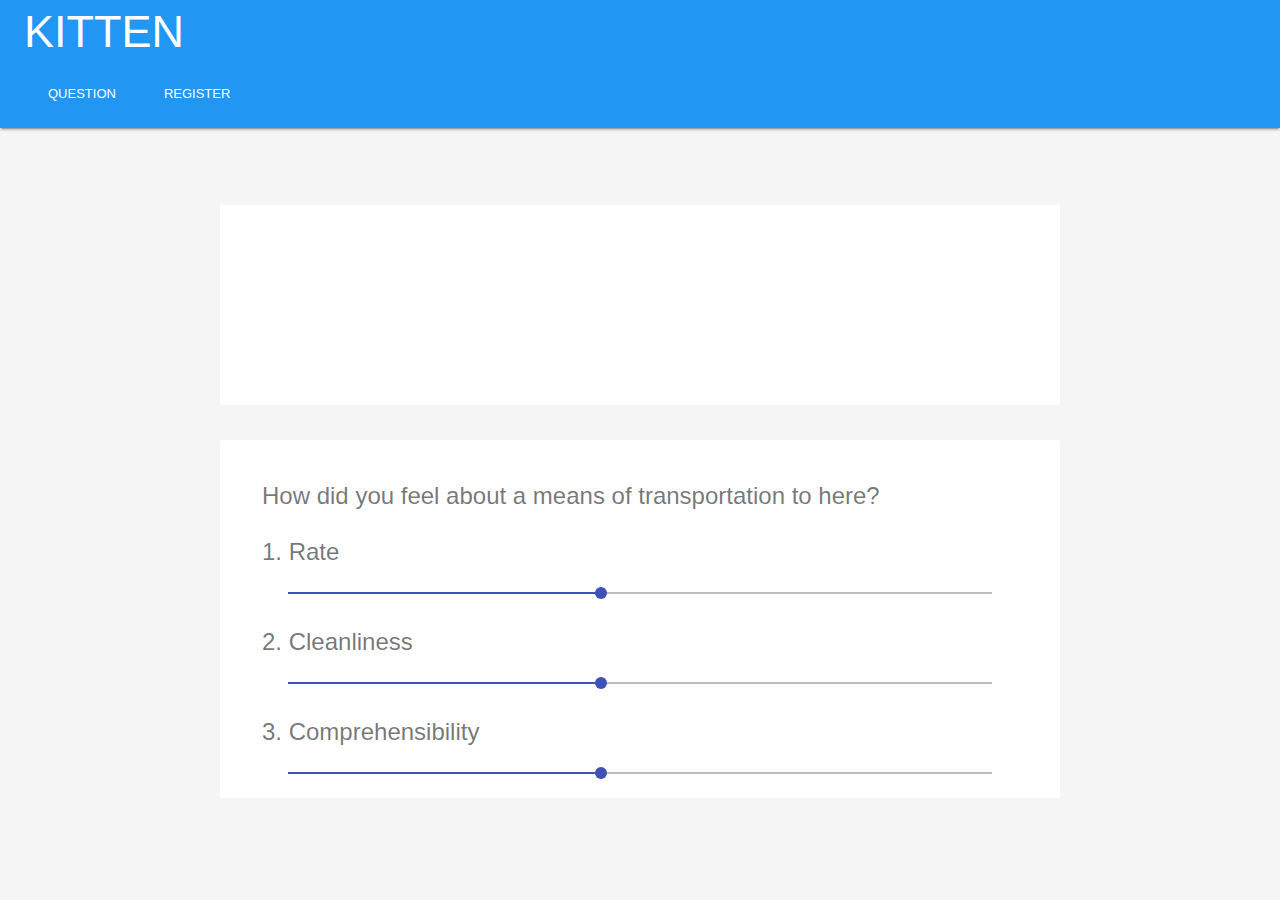
<file: StampRally/mdl/index.html>
<!DOCTYPE html>
<html>
	<head>
		<link rel="stylesheet" href="mdl/material.min.css">
		<script src="mdl/material.min.js"></script>
		<link rel="stylesheet" href="https://fonts.googleapis.com/icon?family=Material+Icons">
		<link rel="stylesheet" href="style.css">
		<title>Test Index</title>
	</head>
	
	<body class="mdl-color--grey-100 mdl-color-text--grey-700 mdl-base">
		<div class="mdl-layout mdl-js-layout">
			<header class="header-navigation mdl-layout__header mdl-color--blue mdl-color-text--white">
				
				<!-- Title -->
				<div class="mdl-layout__header-row">
					<h2>KITTEN</h2>
				</div>
				
				<!-- Tabs -->
				<div class="mdl-layout__header-row">
					<nav class="mdl-navigation">
						<a href="" class="mdl-navigation__link">QUESTION</a>
						<a href="" class="mdl-navigation__link">REGISTER</a>
					</nav>
				</div>
			</header>
			
			<!-- Contents -->
			<main class="container mdl-layout__content">
				<!-- Content1 -->
				<div class="banner-card mdl-card">
					<div class="mdl-card__title"></div>
				</div>
				<div class="enq-card mdl-card mdl-shadow-4dp">
					<div class="mdl-card__supporting-text">
						<h4>How did you feel about a means of transportation to here?</h4>
						<h4>1. Rate</h4>
						<input class="mdl-slider mdl-js-slider" type="range" min="1" max="10" value="5" tabindex="0">
					
						<h4>2. Cleanliness</h4>
						<input class="mdl-slider mdl-js-slider" type="range" min="1" max="10" value="5" tabindex="0">
							
						<h4>3. Comprehensibility</h4>
						<input class="mdl-slider mdl-js-slider" type="range" min="1" max="10" value="5" tabindex="0">
					</div>
				</div>
			</main>
		</div>
	</body>
</html>
</file>
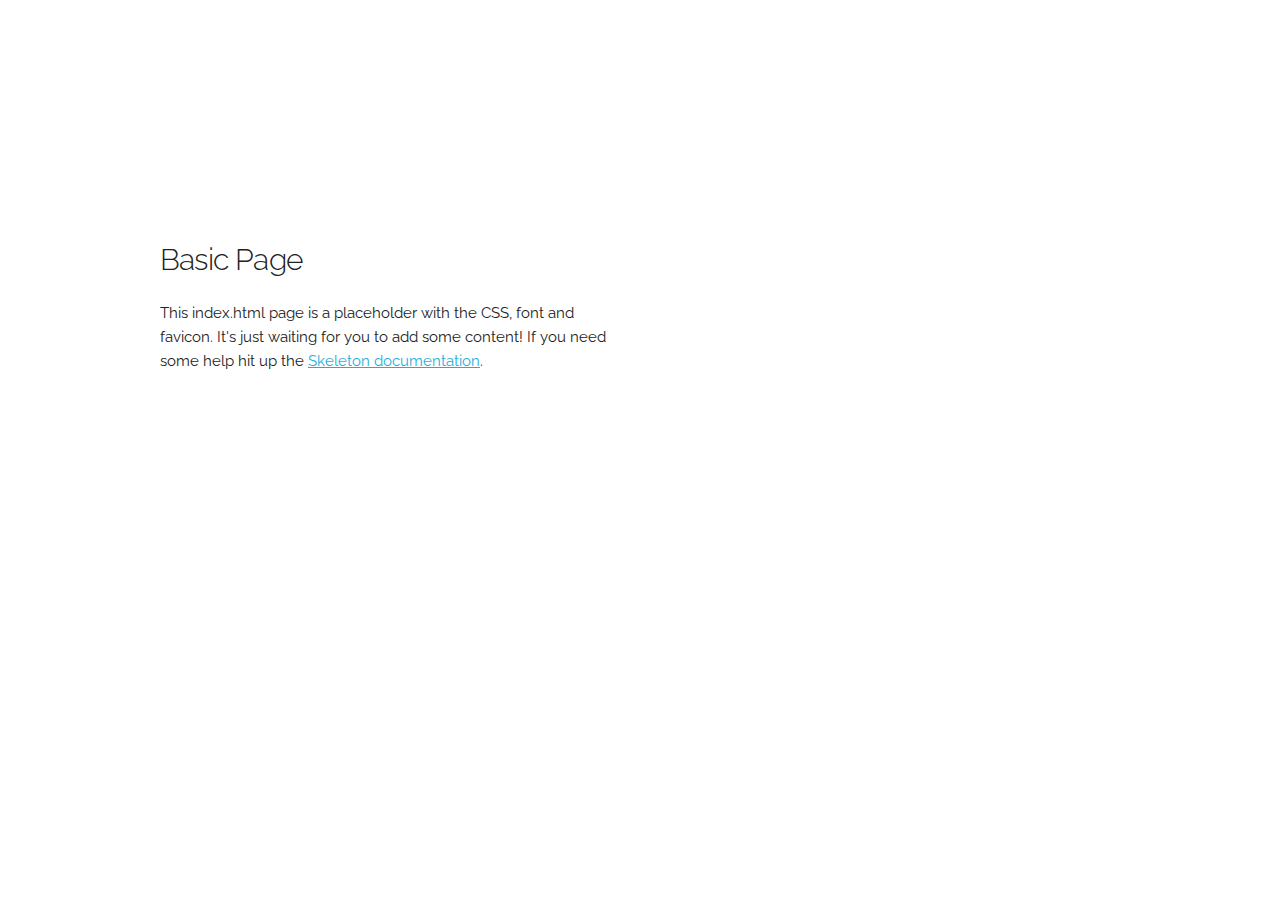
<file: test_new/check-point-prot/Skeleton-2.0.4/index.html>
<!DOCTYPE html>
<html lang="en">
<head>

  <!-- Basic Page Needs
  –––––––––––––––––––––––––––––––––––––––––––––––––– -->
  <meta charset="utf-8">
  <title>Your page title here :)</title>
  <meta name="description" content="">
  <meta name="author" content="">

  <!-- Mobile Specific Metas
  –––––––––––––––––––––––––––––––––––––––––––––––––– -->
  <meta name="viewport" content="width=device-width, initial-scale=1">

  <!-- FONT
  –––––––––––––––––––––––––––––––––––––––––––––––––– -->
  <link href="//fonts.googleapis.com/css?family=Raleway:400,300,600" rel="stylesheet" type="text/css">

  <!-- CSS
  –––––––––––––––––––––––––––––––––––––––––––––––––– -->
  <link rel="stylesheet" href="css/normalize.css">
  <link rel="stylesheet" href="css/skeleton.css">

  <!-- Favicon
  –––––––––––––––––––––––––––––––––––––––––––––––––– -->
  <link rel="icon" type="image/png" href="images/favicon.png">

</head>
<body>

  <!-- Primary Page Layout
  –––––––––––––––––––––––––––––––––––––––––––––––––– -->
  <div class="container">
    <div class="row">
      <div class="one-half column" style="margin-top: 25%">
        <h4>Basic Page</h4>
        <p>This index.html page is a placeholder with the CSS, font and favicon. It's just waiting for you to add some content! If you need some help hit up the <a href="http://www.getskeleton.com">Skeleton documentation</a>.</p>
      </div>
    </div>
  </div>

<!-- End Document
  –––––––––––––––––––––––––––––––––––––––––––––––––– -->
</body>
</html>
</file>
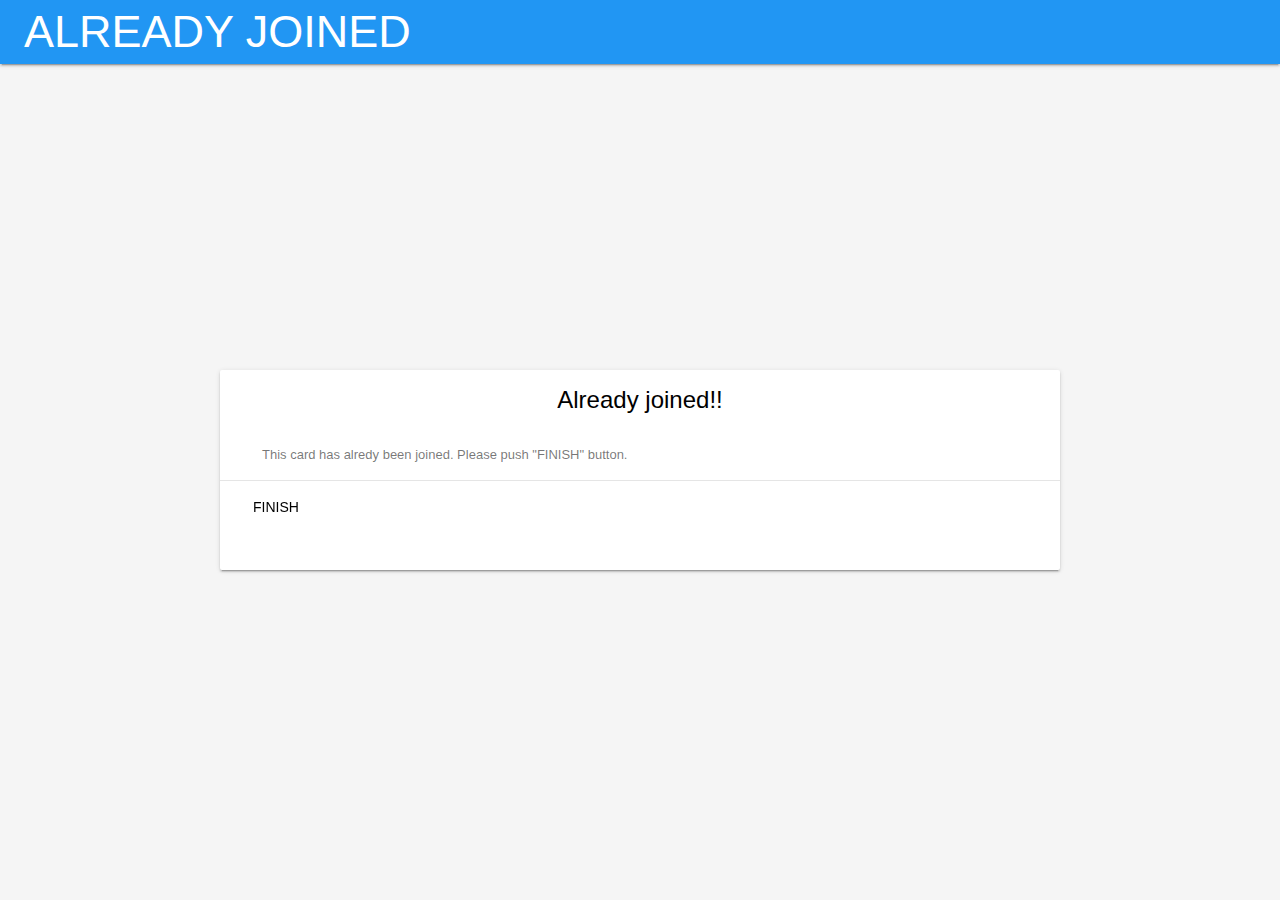
<file: StampRally/mdl/already.html>
<!DOCTYPE html>
<html>
	<head>
		<link rel="stylesheet" href="mdl/material.min.css">
		<script src="mdl/material.min.js"></script>
		<link rel="stylesheet" href="https://fonts.googleapis.com/icon?family=Material+Icons">
		<link rel="stylesheet" href="style.css">
		<title>Already joined</title>
	</head>
	
	<body class="mdl-color--grey-100 mdl-color-text--grey-700 mdl-base">
		<div class="mdl-layout mdl-js-layout">
			<header class="header-navigation mdl-layout__header mdl-color--blue mdl-color-text--white">
				
				<!-- Title -->
				<div class="mdl-layout__header-row">
					<h2>ALREADY JOINED</h2>
				</div>
			</header>
			
			<!-- Contents -->
			<main class="container mdl-layout__content">
				<div class="enq-card mdl-card mdl-shadow--2dp">
					<div class="mdl-card__title">
						<h2 class="mdl-card__title-text">Already joined!!</h2>
					</div>
					<div class="mdl-card__supporting-text">
						This card has alredy been joined. Please push "FINISH" button.
					</div>
					<div class="mdl-card__actions mdl-card--border">
						<a href="<% echo(path) %>" class="mdl-button mdl-js-button mdl-button__colored">
							FINISH
						</a>
					</div>
				</div>
			</main>
		</div>
	</body>
</html>
</file>
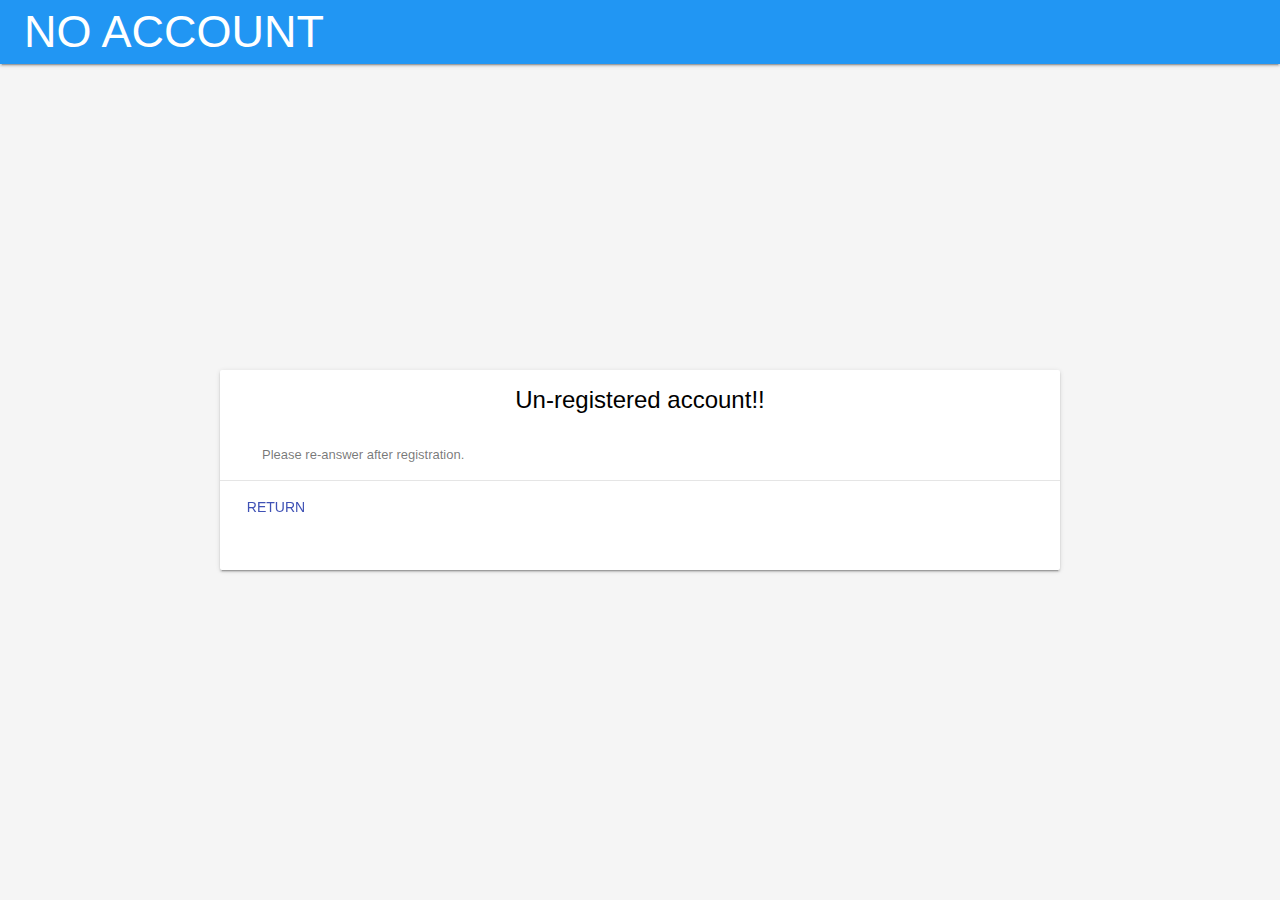
<file: StampRally/mdl/no_account.html>
<!DOCTYPE html>
<html>
	<head>
		<link rel="stylesheet" href="mdl/material.min.css">
		<script src="mdl/material.min.js"></script>
		<link rel="stylesheet" href="https://fonts.googleapis.com/icon?family=Material+Icons">
		<link rel="stylesheet" href="style.css">
		<title>NO ACCOUNT</title>
	</head>
	
	<body class="mdl-color--grey-100 mdl-color-text--grey-700 mdl-base">
		<div class="mdl-layout mdl-js-layout">
			<header class="header-navigation mdl-layout__header mdl-color--blue mdl-color-text--white">
				
				<!-- Title -->
				<div class="mdl-layout__header-row">
					<h2>NO ACCOUNT</h2>
				</div>
			</header>
			
			<!-- Contents -->
			<main class="container mdl-layout__content">
				<div class="enq-card mdl-card mdl-shadow--2dp">
					<div class="mdl-card__title">
						<h2 class="mdl-card__title-text">Un-registered account!!</h2>
					</div>
					<div class="mdl-card__supporting-text">
						Please re-answer after registration.
					</div>
					<div class="mdl-card__actions mdl-card--border">
						<a href="<% echo(path) %>" class="mdl-button mdl-js-button mdl-button--colored">
							return
						</a>
					</div>
				</div>
			</main>
		</div>
	</body>
</html>
</file>
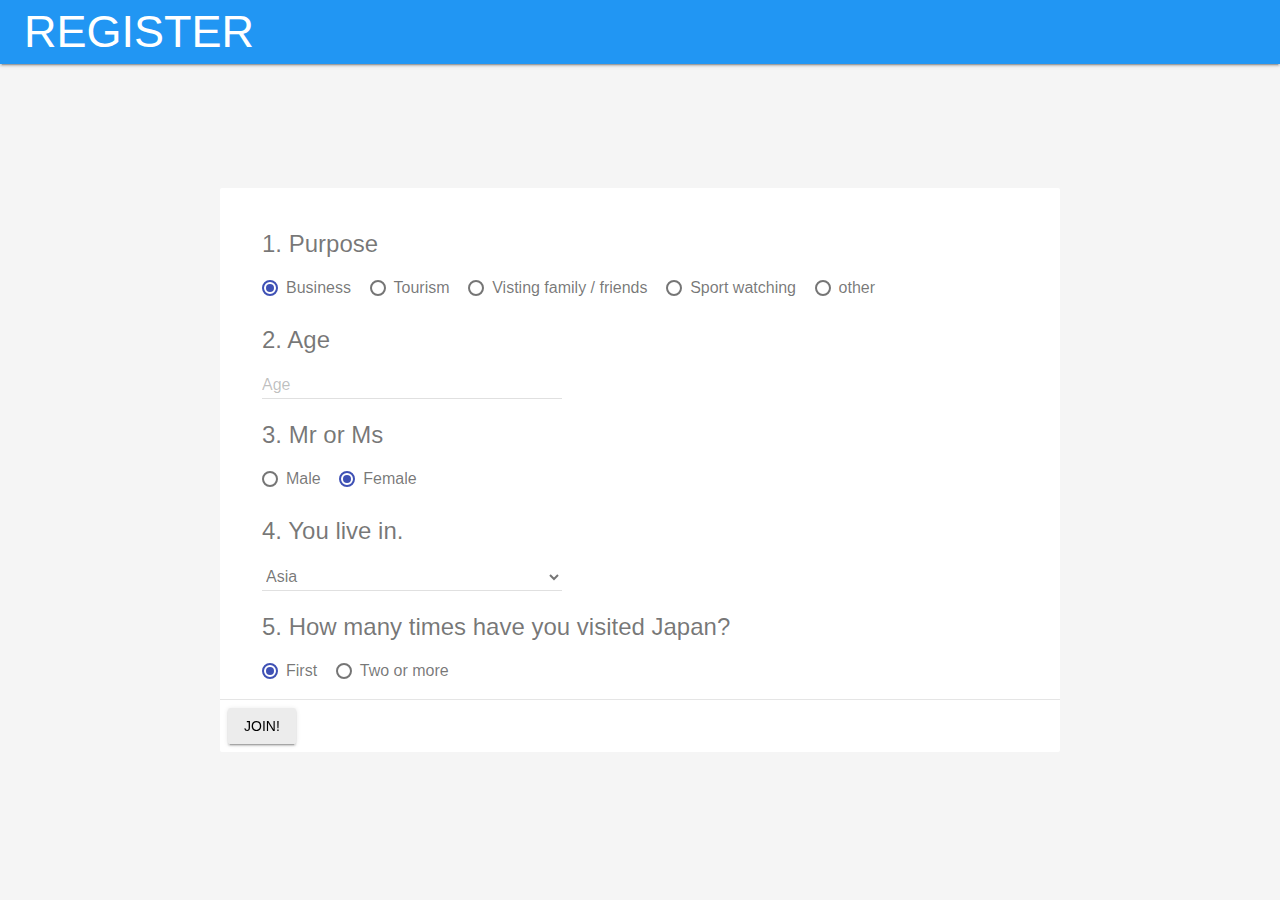
<file: StampRally/mdl/register.html>
<!DOCTYPE html>
<html>
	<head>
		<link rel="stylesheet" href="mdl/material.min.css">
		<script src="mdl/material.min.js"></script>
		<link rel="stylesheet" href="https://fonts.googleapis.com/icon?family=Material+Icons">
		<link rel="stylesheet" href="style.css">
		<title>Register</title>
	</head>
	
	<body class="mdl-color--grey-100 mdl-color-text--grey-700 mdl-base">
		<div style="width: 0px; height: 0px; display: none; visibility: hidden;">
			<object id="pasori" classid="CLSID:7d972707-49c9-4813-8361-ebed3f7d0d88"></object>
		</div>
		<div class="mdl-layout mdl-js-layout">
			<header class="header-navigation mdl-layout__header mdl-color--blue mdl-color-text--white">
				
				<!-- Title -->
				<div class="mdl-layout__header-row">
					<h2>REGISTER</h2>
				</div>
			</header>
			
			<!-- Contents -->
			<main class="container mdl-layout__content">
				<div class="enq-card mdl-card mdl-shadow-4dp">
					<div class="mdl-card__supporting-text">
						<form id="form" method="post" action="join.php">
							<!-- Question 1-->
							<h4>1. Purpose</h4>
							<label for="business" class="mdl-radio mdl-js-radio mdl-js-ripple-effect">
								<input type="radio" class="mdl-radio__button" id="business" name="purpose" value="business" checked />
								<span class="mdl-radio__label">Business</span>
							</label>
							<label for="tourism" class="mdl-radio mdl-js-radio mdl-js-ripple-effect">
								<input type="radio" class="mdl-radio__button" id="tourism" name="purpose" value="tourism" />
								<span class="mdl-radio__label">Tourism</span>
							</label>
							<label for="visiting" class="mdl-radio mdl-js-radio mdl-js-ripple-effect">
								<input type="radio" class="mdl-radio__button" id="visiting" name="purpose" value="visiting" />
								<span class="mdl-radio__label">Visting family / friends</span>
							</label>
							<label for="watching" class="mdl-radio mdl-js-radio mdl-js-ripple-effect">
								<input type="radio" class="mdl-radio__button" id="watching" name="purpose" value="watching" />
								<span class="mdl-radio__label">Sport watching</span>
							</label>
							<label for="other" class="mdl-radio mdl-js-radio mdl-js-ripple-effect">
								<input type="radio" class="mdl-radio__button" id="other" name="purpose" value="other" />
								<span class="mdl-radio__label">other</span>
							</label>
							
							<!-- Question 2 -->
							<h4 style="margin-bottom: -4px;">2. Age</h4>
							<div class="mdl-textfield mdl-js-textfield">
								<input class="mdl-textfield__input" pattern="[0-9]{1-3}" type="text" id="num">
								<label class="mdl-textfield__label" for="num">Age</label>
								<span class="mdl-textfield__error">Input is not a number!</span>
							</div>
							
							<!-- Question 3 -->
							<h4 style="margin-top: 0px;">3. Mr or Ms</h4>
							<label for="Male" class="mdl-radio mdl-js-radio mdl-js-ripple-effect">
								<input type="radio" class="mdl-radio__button" id="Male" name="gender" value="Male" checked />
								<span class="mdl-radio__label">Male</span>
							</label>
							<label for="Female" class="mdl-radio mdl-js-radio mdl-js-ripple-effect">
								<input type="radio" class="mdl-radio__button" id="Female" name="gender" value="Female" checked />
								<span class="mdl-radio__label">Female</span>
							</label>
							
							<!-- Qustion 4 -->
							<h4 style="margin-bottom: -4px;">4. You live in.</h4>
							<div class="mdl-textfield mdl-js-textfield">
								<select name="area" class="mdl-textfield__input">
									<option value="asia">Asia</option>
									<option value="north america">North America</option>
									<option value="south america">South America</option>
									<option value="europe">Europe</option>
									<option value="africa">Africa</option>
									<option value="oceania">Oceania</option>
									<option value="antrctic">Antarctic</option>
								</select>
							</div>
							
							<!-- Question 5 -->
							<h4 style="margin-top: 0px;">5. How many times have you visited Japan?</h4>
							<label for="first" class="mdl-radio mdl-js-radio mdl-js-ripple-effect">
								<input type="radio" class="mdl-radio__button" id="first" name="times" value="first" checked />
								<span class="mdl-radio__label">First</span>
							</label>
							<label for="more" class="mdl-radio mdl-js-radio mdl-js-ripple-effect">
								<input type="radio" class="mdl-radio__button" id="more" name="times" value="more" />
								<span class="mdl-radio__label">Two or more</span>
							</label>
						</form>
					</div>
						
					<!-- Finish Button -->
					<div class="mdl-card__actions mdl-card--border">
						<button class="mdl-button mdl-js-button mdl-button--raised mdl-button__colored" onclick="pollstart()">
							Join!
						</button>
					</div>
				</div>
			</main>
		</div>
		<!-- pasori initialize -->
		<script type="text/javascript">
			function pollstart(){
				pasori.Init();
			}
		</script>
		<!-- pasori event  -->
		<script type="text/javascript" for="pasori" event="NotifyIDm(idm)">
			var form = document.getElementById("form");
			var input = document.createElement("input");
			input.setAttribute("type", "hidden");
			input.setAttribute("name", "idm");
			input.setAttribute("value", idm);
			form.appendChild(input);
			form.submit();
		</script>
	</body>
</html>
</file>
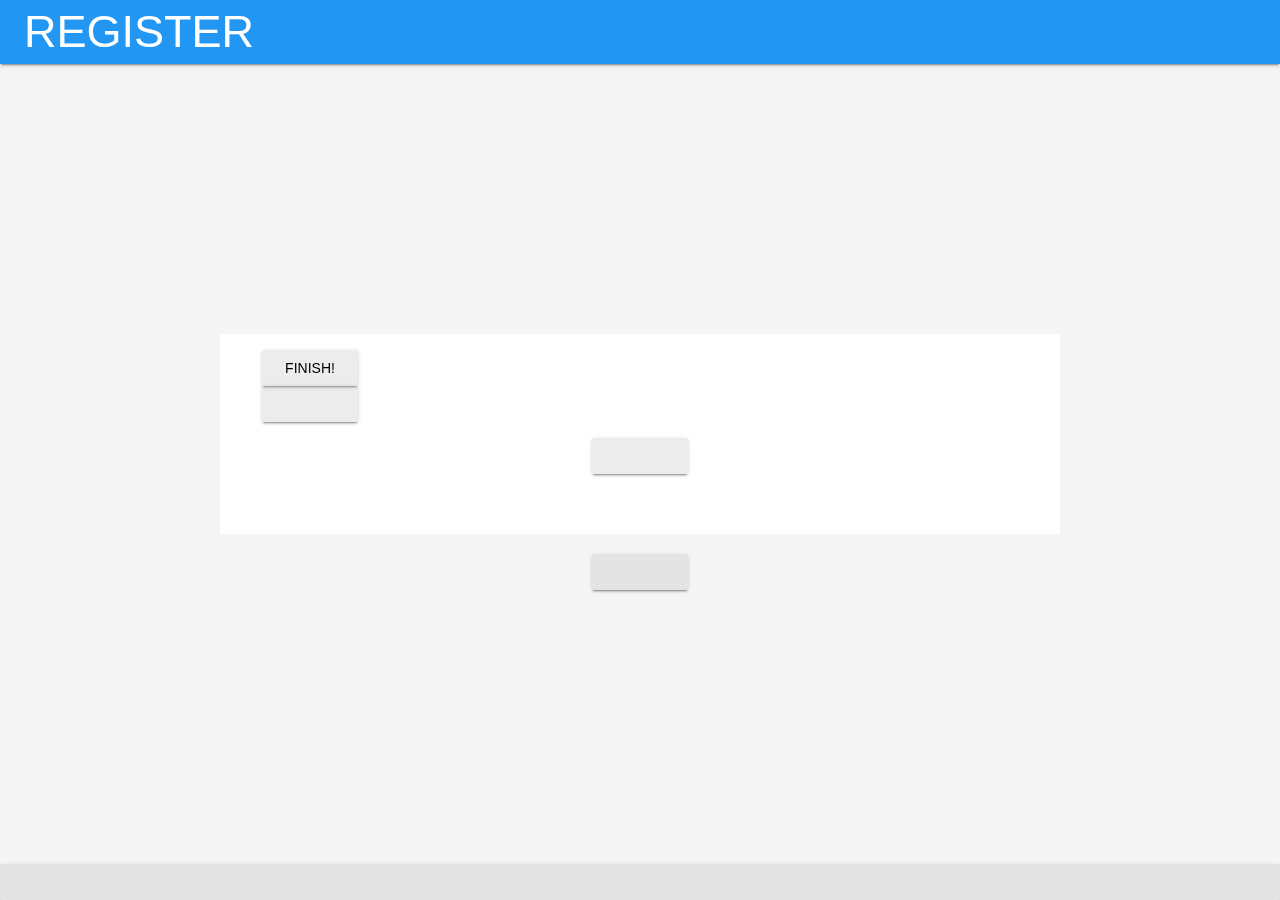
<file: StampRally/mdl/success.html>
<!DOCTYPE html>
<html>
	<head>
		<link rel="stylesheet" href="mdl/material.min.css">
		<script src="mdl/material.min.js"></script>
		<link rel="stylesheet" href="https://fonts.googleapis.com/icon?family=Material+Icons">
		<link rel="stylesheet" href="style.css">
		<title>Register</title>
	</head>
	
	<body class="mdl-color--grey-100 mdl-color-text--grey-700 mdl-base">
		<div class="mdl-layout mdl-js-layout">
			<header class="header-navigation mdl-layout__header mdl-color--blue mdl-color-text--white">
				
				<!-- Title -->
				<div class="mdl-layout__header-row">
					<h2>REGISTER</h2>
				</div>
			</header>
			
			<!-- Contents -->
			<main class="container mdl-layout__content">
				<div class="enq-card mdl-card mdl-shadow-4dp">
					<div class="mdl-card__supporting-text">
						
						<div>
							<a href="<% echo(point) %>" class="mdl-button mdl-js-button mdl-button--raised mdl-button__colored">
								Finish!
							</button>
						</div>
					</div>
				</div>
			</main>
		</div>
	</body>
</html>
</file>
<file: StampRally/mdl/style.css>
html, body{
	font-family: 'Roboto', 'Helvetica', sans-serif;
	margin: 0;
	padding: 0;
}

label{
	padding-right: 15px;
}

.main.mdl-layout_container{
	display: flex;
	justify-content: center;
}
.header-navigation
.mdl-layout__header-row
{
	padding-right: 24px;
	padding-left: 24px;
}

.header-navigation
.mdl-navigation__link:hover{
	border-bottom: 4px solid #ff7f50; 
}

.header-navigation
.mdl-navigation__link{
	border-bottom: 4px solid transparent;
}

.container{
	display:flex;
	margin-bottom: 20px;
	flex-direction: column;
	justify-content: center;
	align-items: center;
}

.mdl-card{
	width: 840px;
	margin-top: 15px;
	margin-bottom: 20px;
}

.banner-card.mdl-card{
	height: 200px;
	/*background: url('./test_banner.jpg') center / cover;*/
}

.enq-card.mdl-card{
	align-items: center;
}
</file>
<file: test_new/check-point-prot/Skeleton-2.0.4/css/skeleton.css>
/*
* Skeleton V2.0.4
* Copyright 2014, Dave Gamache
* www.getskeleton.com
* Free to use under the MIT license.
* http://www.opensource.org/licenses/mit-license.php
* 12/29/2014
*/


/* Table of contents
––––––––––––––––––––––––––––––––––––––––––––––––––
- Grid
- Base Styles
- Typography
- Links
- Buttons
- Forms
- Lists
- Code
- Tables
- Spacing
- Utilities
- Clearing
- Media Queries
*/


/* Grid
–––––––––––––––––––––––––––––––––––––––––––––––––– */
.container {
  position: relative;
  width: 100%;
  max-width: 960px;
  margin: 0 auto;
  padding: 0 20px;
  box-sizing: border-box; }
.column,
.columns {
  width: 100%;
  float: left;
  box-sizing: border-box; }

/* For devices larger than 400px */
@media (min-width: 400px) {
  .container {
    width: 85%;
    padding: 0; }
}

/* For devices larger than 550px */
@media (min-width: 550px) {
  .container {
    width: 80%; }
  .column,
  .columns {
    margin-left: 4%; }
  .column:first-child,
  .columns:first-child {
    margin-left: 0; }

  .one.column,
  .one.columns                    { width: 4.66666666667%; }
  .two.columns                    { width: 13.3333333333%; }
  .three.columns                  { width: 22%;            }
  .four.columns                   { width: 30.6666666667%; }
  .five.columns                   { width: 39.3333333333%; }
  .six.columns                    { width: 48%;            }
  .seven.columns                  { width: 56.6666666667%; }
  .eight.columns                  { width: 65.3333333333%; }
  .nine.columns                   { width: 74.0%;          }
  .ten.columns                    { width: 82.6666666667%; }
  .eleven.columns                 { width: 91.3333333333%; }
  .twelve.columns                 { width: 100%; margin-left: 0; }

  .one-third.column               { width: 30.6666666667%; }
  .two-thirds.column              { width: 65.3333333333%; }

  .one-half.column                { width: 48%; }

  /* Offsets */
  .offset-by-one.column,
  .offset-by-one.columns          { margin-left: 8.66666666667%; }
  .offset-by-two.column,
  .offset-by-two.columns          { margin-left: 17.3333333333%; }
  .offset-by-three.column,
  .offset-by-three.columns        { margin-left: 26%;            }
  .offset-by-four.column,
  .offset-by-four.columns         { margin-left: 34.6666666667%; }
  .offset-by-five.column,
  .offset-by-five.columns         { margin-left: 43.3333333333%; }
  .offset-by-six.column,
  .offset-by-six.columns          { margin-left: 52%;            }
  .offset-by-seven.column,
  .offset-by-seven.columns        { margin-left: 60.6666666667%; }
  .offset-by-eight.column,
  .offset-by-eight.columns        { margin-left: 69.3333333333%; }
  .offset-by-nine.column,
  .offset-by-nine.columns         { margin-left: 78.0%;          }
  .offset-by-ten.column,
  .offset-by-ten.columns          { margin-left: 86.6666666667%; }
  .offset-by-eleven.column,
  .offset-by-eleven.columns       { margin-left: 95.3333333333%; }

  .offset-by-one-third.column,
  .offset-by-one-third.columns    { margin-left: 34.6666666667%; }
  .offset-by-two-thirds.column,
  .offset-by-two-thirds.columns   { margin-left: 69.3333333333%; }

  .offset-by-one-half.column,
  .offset-by-one-half.columns     { margin-left: 52%; }

}


/* Base Styles
–––––––––––––––––––––––––––––––––––––––––––––––––– */
/* NOTE
html is set to 62.5% so that all the REM measurements throughout Skeleton
are based on 10px sizing. So basically 1.5rem = 15px :) */
html {
  font-size: 62.5%; }
body {
  font-size: 1.5em; /* currently ems cause chrome bug misinterpreting rems on body element */
  line-height: 1.6;
  font-weight: 400;
  font-family: "Raleway", "HelveticaNeue", "Helvetica Neue", "Meiryo", Helvetica, Arial, sans-serif;
  color: #222; }


/* Typography
–––––––––––––––––––––––––––––––––––––––––––––––––– */
h1, h2, h3, h4, h5, h6 {
  margin-top: 0;
  margin-bottom: 2rem;
  font-weight: 300; }
h1 { font-size: 4.0rem; line-height: 1.2;  letter-spacing: -.1rem;}
h2 { font-size: 3.6rem; line-height: 1.25; letter-spacing: -.1rem; }
h3 { font-size: 3.0rem; line-height: 1.3;  letter-spacing: -.1rem; }
h4 { font-size: 2.4rem; line-height: 1.35; letter-spacing: -.08rem; }
h5 { font-size: 1.8rem; line-height: 1.5;  letter-spacing: -.05rem; }
h6 { font-size: 1.5rem; line-height: 1.6;  letter-spacing: 0; }

/* Larger than phablet */
@media (min-width: 550px) {
  h1 { font-size: 5.0rem; }
  h2 { font-size: 4.2rem; }
  h3 { font-size: 3.6rem; }
  h4 { font-size: 3.0rem; }
  h5 { font-size: 2.4rem; }
  h6 { font-size: 1.5rem; }
}

p {
  margin-top: 0; }


/* Links
–––––––––––––––––––––––––––––––––––––––––––––––––– */
a {
  color: #1EAEDB; }
a:hover {
  color: #0FA0CE; }


/* Buttons
–––––––––––––––––––––––––––––––––––––––––––––––––– */
.button,
button,
input[type="submit"],
input[type="reset"],
input[type="button"] {
  display: inline-block;
  height: 38px;
  padding: 0 30px;
  color: #555;
  text-align: center;
  font-size: 11px;
  font-weight: 600;
  line-height: 38px;
  letter-spacing: .1rem;
  text-transform: uppercase;
  text-decoration: none;
  white-space: nowrap;
  background-color: transparent;
  border-radius: 4px;
  border: 1px solid #bbb;
  cursor: pointer;
  box-sizing: border-box; }
.button:hover,
button:hover,
input[type="submit"]:hover,
input[type="reset"]:hover,
input[type="button"]:hover,
.button:focus,
button:focus,
input[type="submit"]:focus,
input[type="reset"]:focus,
input[type="button"]:focus {
  color: #333;
  border-color: #888;
  outline: 0; }
.button.button-primary,
button.button-primary,
input[type="submit"].button-primary,
input[type="reset"].button-primary,
input[type="button"].button-primary {
  color: #FFF;
  background-color: #33C3F0;
  border-color: #33C3F0; }
.button.button-primary:hover,
button.button-primary:hover,
input[type="submit"].button-primary:hover,
input[type="reset"].button-primary:hover,
input[type="button"].button-primary:hover,
.button.button-primary:focus,
button.button-primary:focus,
input[type="submit"].button-primary:focus,
input[type="reset"].button-primary:focus,
input[type="button"].button-primary:focus {
  color: #FFF;
  background-color: #1EAEDB;
  border-color: #1EAEDB; }


/* Forms
–––––––––––––––––––––––––––––––––––––––––––––––––– */
input[type="email"],
input[type="number"],
input[type="search"],
input[type="text"],
input[type="tel"],
input[type="url"],
input[type="password"],
textarea,
select {
  height: 38px;
  padding: 6px 10px; /* The 6px vertically centers text on FF, ignored by Webkit */
  background-color: #fff;
  border: 1px solid #D1D1D1;
  border-radius: 4px;
  box-shadow: none;
  box-sizing: border-box; }
/* Removes awkward default styles on some inputs for iOS */
input[type="email"],
input[type="number"],
input[type="search"],
input[type="text"],
input[type="tel"],
input[type="url"],
input[type="password"],
textarea {
  -webkit-appearance: none;
     -moz-appearance: none;
          appearance: none; }
textarea {
  min-height: 65px;
  padding-top: 6px;
  padding-bottom: 6px; }
input[type="email"]:focus,
input[type="number"]:focus,
input[type="search"]:focus,
input[type="text"]:focus,
input[type="tel"]:focus,
input[type="url"]:focus,
input[type="password"]:focus,
textarea:focus,
select:focus {
  border: 1px solid #33C3F0;
  outline: 0; }
label,
legend {
  display: block;
  margin-bottom: .5rem;
  font-weight: 600; }
fieldset {
  padding: 0;
  border-width: 0; }
input[type="checkbox"],
input[type="radio"] {
  display: inline; }
label > .label-body {
  display: inline-block;
  margin-left: .5rem;
  font-weight: normal; }


/* Lists
–––––––––––––––––––––––––––––––––––––––––––––––––– */
ul {
  list-style: circle inside; }
ol {
  list-style: decimal inside; }
ol, ul {
  padding-left: 0;
  margin-top: 0; }
ul ul,
ul ol,
ol ol,
ol ul {
  margin: 1.5rem 0 1.5rem 3rem;
  font-size: 90%; }
li {
  margin-bottom: 1rem; }


/* Code
–––––––––––––––––––––––––––––––––––––––––––––––––– */
code {
  padding: .2rem .5rem;
  margin: 0 .2rem;
  font-size: 90%;
  white-space: nowrap;
  background: #F1F1F1;
  border: 1px solid #E1E1E1;
  border-radius: 4px; }
pre > code {
  display: block;
  padding: 1rem 1.5rem;
  white-space: pre; }


/* Tables
–––––––––––––––––––––––––––––––––––––––––––––––––– */
th,
td {
  padding: 12px 15px;
  text-align: left;
  border-bottom: 1px solid #E1E1E1; }
th:first-child,
td:first-child {
  padding-left: 0; }
th:last-child,
td:last-child {
  padding-right: 0; }


/* Spacing
–––––––––––––––––––––––––––––––––––––––––––––––––– */
button,
.button {
  margin-bottom: 1rem; }
input,
textarea,
select,
fieldset {
  margin-bottom: 1.5rem; }
pre,
blockquote,
dl,
figure,
table,
p,
ul,
ol,
form {
  margin-bottom: 2.5rem; }


/* Utilities
–––––––––––––––––––––––––––––––––––––––––––––––––– */
.u-full-width {
  width: 100%;
  box-sizing: border-box; }
.u-max-full-width {
  max-width: 100%;
  box-sizing: border-box; }
.u-pull-right {
  float: right; }
.u-pull-left {
  float: left; }


/* Misc
–––––––––––––––––––––––––––––––––––––––––––––––––– */
hr {
  margin-top: 3rem;
  margin-bottom: 3.5rem;
  border-width: 0;
  border-top: 1px solid #E1E1E1; }


/* Clearing
–––––––––––––––––––––––––––––––––––––––––––––––––– */

/* Self Clearing Goodness */
.container:after,
.row:after,
.u-cf {
  content: "";
  display: table;
  clear: both; }


/* Media Queries
–––––––––––––––––––––––––––––––––––––––––––––––––– */
/*
Note: The best way to structure the use of media queries is to create the queries
near the relevant code. For example, if you wanted to change the styles for buttons
on small devices, paste the mobile query code up in the buttons section and style it
there.
*/


/* Larger than mobile */
@media (min-width: 400px) {}

/* Larger than phablet (also point when grid becomes active) */
@media (min-width: 550px) {}

/* Larger than tablet */
@media (min-width: 750px) {}

/* Larger than desktop */
@media (min-width: 1000px) {}

/* Larger than Desktop HD */
@media (min-width: 1200px) {}
</file>
<file: StampRally/mdl/mdl/material.min.css>
/**
 * material-design-lite - Material Design Components in CSS, JS and HTML
 * @version v1.0.6
 * @license Apache-2.0
 * @copyright 2015 Google, Inc.
 * @link https://github.com/google/material-design-lite
 */
@charset "UTF-8";html{color:rgba(0,0,0,.87)}::-moz-selection{background:#b3d4fc;text-shadow:none}::selection{background:#b3d4fc;text-shadow:none}hr{display:block;height:1px;border:0;border-top:1px solid #ccc;margin:1em 0;padding:0}audio,canvas,iframe,img,svg,video{vertical-align:middle}fieldset{border:0;margin:0;padding:0}textarea{resize:vertical}.browserupgrade{margin:.2em 0;background:#ccc;color:#000;padding:.2em 0}.hidden{display:none!important}.visuallyhidden{border:0;clip:rect(0 0 0 0);height:1px;margin:-1px;overflow:hidden;padding:0;position:absolute;width:1px}.visuallyhidden.focusable:active,.visuallyhidden.focusable:focus{clip:auto;height:auto;margin:0;overflow:visible;position:static;width:auto}.invisible{visibility:hidden}.clearfix:before,.clearfix:after{content:" ";display:table}.clearfix:after{clear:both}@media print{*,*:before,*:after,*:first-letter,*:first-line{background:0 0!important;color:#000!important;box-shadow:none!important;text-shadow:none!important}a,a:visited{text-decoration:underline}a[href]:after{content:" (" attr(href)")"}abbr[title]:after{content:" (" attr(title)")"}a[href^="#"]:after,a[href^="javascript:"]:after{content:""}pre,blockquote{border:1px solid #999;page-break-inside:avoid}thead{display:table-header-group}tr,img{page-break-inside:avoid}img{max-width:100%!important}p,h2,h3{orphans:3;widows:3}h2,h3{page-break-after:avoid}}a,.mdl-accordion,.mdl-button,.mdl-card,.mdl-checkbox,.mdl-dropdown-menu,.mdl-icon-toggle,.mdl-item,.mdl-radio,.mdl-slider,.mdl-switch,.mdl-tabs__tab{-webkit-tap-highlight-color:transparent;-webkit-tap-highlight-color:rgba(255,255,255,0)}html{width:100%;height:100%;-ms-touch-action:manipulation;touch-action:manipulation}body{width:100%;min-height:100%;margin:0}main{display:block}*[hidden]{display:none!important}html,body{font-family:"Helvetica","Arial",sans-serif;font-size:14px;font-weight:400;line-height:20px}h1,h2,h3,h4,h5,h6,p{padding:0}h1 small,h2 small,h3 small,h4 small,h5 small,h6 small{font-family:"Roboto","Helvetica","Arial",sans-serif;font-weight:400;line-height:1.35;letter-spacing:-.02em;opacity:.54;font-size:.6em}h1{font-size:56px;line-height:1.35;letter-spacing:-.02em;margin:24px 0}h1,h2{font-family:"Roboto","Helvetica","Arial",sans-serif;font-weight:400}h2{font-size:45px;line-height:48px}h2,h3{margin:24px 0}h3{font-size:34px;line-height:40px}h3,h4{font-family:"Roboto","Helvetica","Arial",sans-serif;font-weight:400}h4{font-size:24px;line-height:32px;-moz-osx-font-smoothing:grayscale;margin:24px 0 16px}h5{font-size:20px;font-weight:500;line-height:1;letter-spacing:.02em}h5,h6{font-family:"Roboto","Helvetica","Arial",sans-serif;margin:24px 0 16px}h6{font-size:16px;letter-spacing:.04em}h6,p{font-weight:400;line-height:24px}p{font-size:14px;letter-spacing:0;margin:0 0 16px}a{color:#ff4081;font-weight:500}blockquote{font-family:"Roboto","Helvetica","Arial",sans-serif;position:relative;font-size:24px;font-weight:300;font-style:italic;line-height:1.35;letter-spacing:.08em}blockquote:before{position:absolute;left:-.5em;content:'“'}blockquote:after{content:'”';margin-left:-.05em}mark{background-color:#f4ff81}dt{font-weight:700}address{font-size:12px;line-height:1;font-style:normal}address,ul,ol{font-weight:400;letter-spacing:0}ul,ol{font-size:14px;line-height:24px}.mdl-typography--display-4,.mdl-typography--display-4-color-contrast{font-family:"Roboto","Helvetica","Arial",sans-serif;font-size:112px;font-weight:300;line-height:1;letter-spacing:-.04em}.mdl-typography--display-4-color-contrast{opacity:.54}.mdl-typography--display-3,.mdl-typography--display-3-color-contrast{font-family:"Roboto","Helvetica","Arial",sans-serif;font-size:56px;font-weight:400;line-height:1.35;letter-spacing:-.02em}.mdl-typography--display-3-color-contrast{opacity:.54}.mdl-typography--display-2,.mdl-typography--display-2-color-contrast{font-family:"Roboto","Helvetica","Arial",sans-serif;font-size:45px;font-weight:400;line-height:48px}.mdl-typography--display-2-color-contrast{opacity:.54}.mdl-typography--display-1,.mdl-typography--display-1-color-contrast{font-family:"Roboto","Helvetica","Arial",sans-serif;font-size:34px;font-weight:400;line-height:40px}.mdl-typography--display-1-color-contrast{opacity:.54}.mdl-typography--headline,.mdl-typography--headline-color-contrast{font-family:"Roboto","Helvetica","Arial",sans-serif;font-size:24px;font-weight:400;line-height:32px;-moz-osx-font-smoothing:grayscale}.mdl-typography--headline-color-contrast{opacity:.87}.mdl-typography--title,.mdl-typography--title-color-contrast{font-family:"Roboto","Helvetica","Arial",sans-serif;font-size:20px;font-weight:500;line-height:1;letter-spacing:.02em}.mdl-typography--title-color-contrast{opacity:.87}.mdl-typography--subhead,.mdl-typography--subhead-color-contrast{font-family:"Roboto","Helvetica","Arial",sans-serif;font-size:16px;font-weight:400;line-height:24px;letter-spacing:.04em}.mdl-typography--subhead-color-contrast{opacity:.87}.mdl-typography--body-2,.mdl-typography--body-2-color-contrast{font-size:14px;font-weight:700;line-height:24px;letter-spacing:0}.mdl-typography--body-2-color-contrast{opacity:.87}.mdl-typography--body-1,.mdl-typography--body-1-color-contrast{font-size:14px;font-weight:400;line-height:24px;letter-spacing:0}.mdl-typography--body-1-color-contrast{opacity:.87}.mdl-typography--body-2-force-preferred-font,.mdl-typography--body-2-force-preferred-font-color-contrast{font-family:"Roboto","Helvetica","Arial",sans-serif;font-size:14px;font-weight:500;line-height:24px;letter-spacing:0}.mdl-typography--body-2-force-preferred-font-color-contrast{opacity:.87}.mdl-typography--body-1-force-preferred-font,.mdl-typography--body-1-force-preferred-font-color-contrast{font-family:"Roboto","Helvetica","Arial",sans-serif;font-size:14px;font-weight:400;line-height:24px;letter-spacing:0}.mdl-typography--body-1-force-preferred-font-color-contrast{opacity:.87}.mdl-typography--caption,.mdl-typography--caption-force-preferred-font{font-size:12px;font-weight:400;line-height:1;letter-spacing:0}.mdl-typography--caption-force-preferred-font{font-family:"Roboto","Helvetica","Arial",sans-serif}.mdl-typography--caption-color-contrast,.mdl-typography--caption-force-preferred-font-color-contrast{font-size:12px;font-weight:400;line-height:1;letter-spacing:0;opacity:.54}.mdl-typography--caption-force-preferred-font-color-contrast,.mdl-typography--menu{font-family:"Roboto","Helvetica","Arial",sans-serif}.mdl-typography--menu{font-size:14px;font-weight:500;line-height:1;letter-spacing:0}.mdl-typography--menu-color-contrast{opacity:.87}.mdl-typography--menu-color-contrast,.mdl-typography--button,.mdl-typography--button-color-contrast{font-family:"Roboto","Helvetica","Arial",sans-serif;font-size:14px;font-weight:500;line-height:1;letter-spacing:0}.mdl-typography--button,.mdl-typography--button-color-contrast{text-transform:uppercase}.mdl-typography--button-color-contrast{opacity:.87}.mdl-typography--text-left{text-align:left}.mdl-typography--text-right{text-align:right}.mdl-typography--text-center{text-align:center}.mdl-typography--text-justify{text-align:justify}.mdl-typography--text-nowrap{white-space:nowrap}.mdl-typography--text-lowercase{text-transform:lowercase}.mdl-typography--text-uppercase{text-transform:uppercase}.mdl-typography--text-capitalize{text-transform:capitalize}.mdl-typography--font-thin{font-weight:200!important}.mdl-typography--font-light{font-weight:300!important}.mdl-typography--font-regular{font-weight:400!important}.mdl-typography--font-medium{font-weight:500!important}.mdl-typography--font-bold{font-weight:700!important}.mdl-typography--font-black{font-weight:900!important}.mdl-color-text--red{color:#f44336 !important}.mdl-color--red{background-color:#f44336 !important}.mdl-color-text--red-50{color:#ffebee !important}.mdl-color--red-50{background-color:#ffebee !important}.mdl-color-text--red-100{color:#ffcdd2 !important}.mdl-color--red-100{background-color:#ffcdd2 !important}.mdl-color-text--red-200{color:#ef9a9a !important}.mdl-color--red-200{background-color:#ef9a9a !important}.mdl-color-text--red-300{color:#e57373 !important}.mdl-color--red-300{background-color:#e57373 !important}.mdl-color-text--red-400{color:#ef5350 !important}.mdl-color--red-400{background-color:#ef5350 !important}.mdl-color-text--red-500{color:#f44336 !important}.mdl-color--red-500{background-color:#f44336 !important}.mdl-color-text--red-600{color:#e53935 !important}.mdl-color--red-600{background-color:#e53935 !important}.mdl-color-text--red-700{color:#d32f2f !important}.mdl-color--red-700{background-color:#d32f2f !important}.mdl-color-text--red-800{color:#c62828 !important}.mdl-color--red-800{background-color:#c62828 !important}.mdl-color-text--red-900{color:#b71c1c !important}.mdl-color--red-900{background-color:#b71c1c !important}.mdl-color-text--red-A100{color:#ff8a80 !important}.mdl-color--red-A100{background-color:#ff8a80 !important}.mdl-color-text--red-A200{color:#ff5252 !important}.mdl-color--red-A200{background-color:#ff5252 !important}.mdl-color-text--red-A400{color:#ff1744 !important}.mdl-color--red-A400{background-color:#ff1744 !important}.mdl-color-text--red-A700{color:#d50000 !important}.mdl-color--red-A700{background-color:#d50000 !important}.mdl-color-text--pink{color:#e91e63 !important}.mdl-color--pink{background-color:#e91e63 !important}.mdl-color-text--pink-50{color:#fce4ec !important}.mdl-color--pink-50{background-color:#fce4ec !important}.mdl-color-text--pink-100{color:#f8bbd0 !important}.mdl-color--pink-100{background-color:#f8bbd0 !important}.mdl-color-text--pink-200{color:#f48fb1 !important}.mdl-color--pink-200{background-color:#f48fb1 !important}.mdl-color-text--pink-300{color:#f06292 !important}.mdl-color--pink-300{background-color:#f06292 !important}.mdl-color-text--pink-400{color:#ec407a !important}.mdl-color--pink-400{background-color:#ec407a !important}.mdl-color-text--pink-500{color:#e91e63 !important}.mdl-color--pink-500{background-color:#e91e63 !important}.mdl-color-text--pink-600{color:#d81b60 !important}.mdl-color--pink-600{background-color:#d81b60 !important}.mdl-color-text--pink-700{color:#c2185b !important}.mdl-color--pink-700{background-color:#c2185b !important}.mdl-color-text--pink-800{color:#ad1457 !important}.mdl-color--pink-800{background-color:#ad1457 !important}.mdl-color-text--pink-900{color:#880e4f !important}.mdl-color--pink-900{background-color:#880e4f !important}.mdl-color-text--pink-A100{color:#ff80ab !important}.mdl-color--pink-A100{background-color:#ff80ab !important}.mdl-color-text--pink-A200{color:#ff4081 !important}.mdl-color--pink-A200{background-color:#ff4081 !important}.mdl-color-text--pink-A400{color:#f50057 !important}.mdl-color--pink-A400{background-color:#f50057 !important}.mdl-color-text--pink-A700{color:#c51162 !important}.mdl-color--pink-A700{background-color:#c51162 !important}.mdl-color-text--purple{color:#9c27b0 !important}.mdl-color--purple{background-color:#9c27b0 !important}.mdl-color-text--purple-50{color:#f3e5f5 !important}.mdl-color--purple-50{background-color:#f3e5f5 !important}.mdl-color-text--purple-100{color:#e1bee7 !important}.mdl-color--purple-100{background-color:#e1bee7 !important}.mdl-color-text--purple-200{color:#ce93d8 !important}.mdl-color--purple-200{background-color:#ce93d8 !important}.mdl-color-text--purple-300{color:#ba68c8 !important}.mdl-color--purple-300{background-color:#ba68c8 !important}.mdl-color-text--purple-400{color:#ab47bc !important}.mdl-color--purple-400{background-color:#ab47bc !important}.mdl-color-text--purple-500{color:#9c27b0 !important}.mdl-color--purple-500{background-color:#9c27b0 !important}.mdl-color-text--purple-600{color:#8e24aa !important}.mdl-color--purple-600{background-color:#8e24aa !important}.mdl-color-text--purple-700{color:#7b1fa2 !important}.mdl-color--purple-700{background-color:#7b1fa2 !important}.mdl-color-text--purple-800{color:#6a1b9a !important}.mdl-color--purple-800{background-color:#6a1b9a !important}.mdl-color-text--purple-900{color:#4a148c !important}.mdl-color--purple-900{background-color:#4a148c !important}.mdl-color-text--purple-A100{color:#ea80fc !important}.mdl-color--purple-A100{background-color:#ea80fc !important}.mdl-color-text--purple-A200{color:#e040fb !important}.mdl-color--purple-A200{background-color:#e040fb !important}.mdl-color-text--purple-A400{color:#d500f9 !important}.mdl-color--purple-A400{background-color:#d500f9 !important}.mdl-color-text--purple-A700{color:#a0f !important}.mdl-color--purple-A700{background-color:#a0f !important}.mdl-color-text--deep-purple{color:#673ab7 !important}.mdl-color--deep-purple{background-color:#673ab7 !important}.mdl-color-text--deep-purple-50{color:#ede7f6 !important}.mdl-color--deep-purple-50{background-color:#ede7f6 !important}.mdl-color-text--deep-purple-100{color:#d1c4e9 !important}.mdl-color--deep-purple-100{background-color:#d1c4e9 !important}.mdl-color-text--deep-purple-200{color:#b39ddb !important}.mdl-color--deep-purple-200{background-color:#b39ddb !important}.mdl-color-text--deep-purple-300{color:#9575cd !important}.mdl-color--deep-purple-300{background-color:#9575cd !important}.mdl-color-text--deep-purple-400{color:#7e57c2 !important}.mdl-color--deep-purple-400{background-color:#7e57c2 !important}.mdl-color-text--deep-purple-500{color:#673ab7 !important}.mdl-color--deep-purple-500{background-color:#673ab7 !important}.mdl-color-text--deep-purple-600{color:#5e35b1 !important}.mdl-color--deep-purple-600{background-color:#5e35b1 !important}.mdl-color-text--deep-purple-700{color:#512da8 !important}.mdl-color--deep-purple-700{background-color:#512da8 !important}.mdl-color-text--deep-purple-800{color:#4527a0 !important}.mdl-color--deep-purple-800{background-color:#4527a0 !important}.mdl-color-text--deep-purple-900{color:#311b92 !important}.mdl-color--deep-purple-900{background-color:#311b92 !important}.mdl-color-text--deep-purple-A100{color:#b388ff !important}.mdl-color--deep-purple-A100{background-color:#b388ff !important}.mdl-color-text--deep-purple-A200{color:#7c4dff !important}.mdl-color--deep-purple-A200{background-color:#7c4dff !important}.mdl-color-text--deep-purple-A400{color:#651fff !important}.mdl-color--deep-purple-A400{background-color:#651fff !important}.mdl-color-text--deep-purple-A700{color:#6200ea !important}.mdl-color--deep-purple-A700{background-color:#6200ea !important}.mdl-color-text--indigo{color:#3f51b5 !important}.mdl-color--indigo{background-color:#3f51b5 !important}.mdl-color-text--indigo-50{color:#e8eaf6 !important}.mdl-color--indigo-50{background-color:#e8eaf6 !important}.mdl-color-text--indigo-100{color:#c5cae9 !important}.mdl-color--indigo-100{background-color:#c5cae9 !important}.mdl-color-text--indigo-200{color:#9fa8da !important}.mdl-color--indigo-200{background-color:#9fa8da !important}.mdl-color-text--indigo-300{color:#7986cb !important}.mdl-color--indigo-300{background-color:#7986cb !important}.mdl-color-text--indigo-400{color:#5c6bc0 !important}.mdl-color--indigo-400{background-color:#5c6bc0 !important}.mdl-color-text--indigo-500{color:#3f51b5 !important}.mdl-color--indigo-500{background-color:#3f51b5 !important}.mdl-color-text--indigo-600{color:#3949ab !important}.mdl-color--indigo-600{background-color:#3949ab !important}.mdl-color-text--indigo-700{color:#303f9f !important}.mdl-color--indigo-700{background-color:#303f9f !important}.mdl-color-text--indigo-800{color:#283593 !important}.mdl-color--indigo-800{background-color:#283593 !important}.mdl-color-text--indigo-900{color:#1a237e !important}.mdl-color--indigo-900{background-color:#1a237e !important}.mdl-color-text--indigo-A100{color:#8c9eff !important}.mdl-color--indigo-A100{background-color:#8c9eff !important}.mdl-color-text--indigo-A200{color:#536dfe !important}.mdl-color--indigo-A200{background-color:#536dfe !important}.mdl-color-text--indigo-A400{color:#3d5afe !important}.mdl-color--indigo-A400{background-color:#3d5afe !important}.mdl-color-text--indigo-A700{color:#304ffe !important}.mdl-color--indigo-A700{background-color:#304ffe !important}.mdl-color-text--blue{color:#2196f3 !important}.mdl-color--blue{background-color:#2196f3 !important}.mdl-color-text--blue-50{color:#e3f2fd !important}.mdl-color--blue-50{background-color:#e3f2fd !important}.mdl-color-text--blue-100{color:#bbdefb !important}.mdl-color--blue-100{background-color:#bbdefb !important}.mdl-color-text--blue-200{color:#90caf9 !important}.mdl-color--blue-200{background-color:#90caf9 !important}.mdl-color-text--blue-300{color:#64b5f6 !important}.mdl-color--blue-300{background-color:#64b5f6 !important}.mdl-color-text--blue-400{color:#42a5f5 !important}.mdl-color--blue-400{background-color:#42a5f5 !important}.mdl-color-text--blue-500{color:#2196f3 !important}.mdl-color--blue-500{background-color:#2196f3 !important}.mdl-color-text--blue-600{color:#1e88e5 !important}.mdl-color--blue-600{background-color:#1e88e5 !important}.mdl-color-text--blue-700{color:#1976d2 !important}.mdl-color--blue-700{background-color:#1976d2 !important}.mdl-color-text--blue-800{color:#1565c0 !important}.mdl-color--blue-800{background-color:#1565c0 !important}.mdl-color-text--blue-900{color:#0d47a1 !important}.mdl-color--blue-900{background-color:#0d47a1 !important}.mdl-color-text--blue-A100{color:#82b1ff !important}.mdl-color--blue-A100{background-color:#82b1ff !important}.mdl-color-text--blue-A200{color:#448aff !important}.mdl-color--blue-A200{background-color:#448aff !important}.mdl-color-text--blue-A400{color:#2979ff !important}.mdl-color--blue-A400{background-color:#2979ff !important}.mdl-color-text--blue-A700{color:#2962ff !important}.mdl-color--blue-A700{background-color:#2962ff !important}.mdl-color-text--light-blue{color:#03a9f4 !important}.mdl-color--light-blue{background-color:#03a9f4 !important}.mdl-color-text--light-blue-50{color:#e1f5fe !important}.mdl-color--light-blue-50{background-color:#e1f5fe !important}.mdl-color-text--light-blue-100{color:#b3e5fc !important}.mdl-color--light-blue-100{background-color:#b3e5fc !important}.mdl-color-text--light-blue-200{color:#81d4fa !important}.mdl-color--light-blue-200{background-color:#81d4fa !important}.mdl-color-text--light-blue-300{color:#4fc3f7 !important}.mdl-color--light-blue-300{background-color:#4fc3f7 !important}.mdl-color-text--light-blue-400{color:#29b6f6 !important}.mdl-color--light-blue-400{background-color:#29b6f6 !important}.mdl-color-text--light-blue-500{color:#03a9f4 !important}.mdl-color--light-blue-500{background-color:#03a9f4 !important}.mdl-color-text--light-blue-600{color:#039be5 !important}.mdl-color--light-blue-600{background-color:#039be5 !important}.mdl-color-text--light-blue-700{color:#0288d1 !important}.mdl-color--light-blue-700{background-color:#0288d1 !important}.mdl-color-text--light-blue-800{color:#0277bd !important}.mdl-color--light-blue-800{background-color:#0277bd !important}.mdl-color-text--light-blue-900{color:#01579b !important}.mdl-color--light-blue-900{background-color:#01579b !important}.mdl-color-text--light-blue-A100{color:#80d8ff !important}.mdl-color--light-blue-A100{background-color:#80d8ff !important}.mdl-color-text--light-blue-A200{color:#40c4ff !important}.mdl-color--light-blue-A200{background-color:#40c4ff !important}.mdl-color-text--light-blue-A400{color:#00b0ff !important}.mdl-color--light-blue-A400{background-color:#00b0ff !important}.mdl-color-text--light-blue-A700{color:#0091ea !important}.mdl-color--light-blue-A700{background-color:#0091ea !important}.mdl-color-text--cyan{color:#00bcd4 !important}.mdl-color--cyan{background-color:#00bcd4 !important}.mdl-color-text--cyan-50{color:#e0f7fa !important}.mdl-color--cyan-50{background-color:#e0f7fa !important}.mdl-color-text--cyan-100{color:#b2ebf2 !important}.mdl-color--cyan-100{background-color:#b2ebf2 !important}.mdl-color-text--cyan-200{color:#80deea !important}.mdl-color--cyan-200{background-color:#80deea !important}.mdl-color-text--cyan-300{color:#4dd0e1 !important}.mdl-color--cyan-300{background-color:#4dd0e1 !important}.mdl-color-text--cyan-400{color:#26c6da !important}.mdl-color--cyan-400{background-color:#26c6da !important}.mdl-color-text--cyan-500{color:#00bcd4 !important}.mdl-color--cyan-500{background-color:#00bcd4 !important}.mdl-color-text--cyan-600{color:#00acc1 !important}.mdl-color--cyan-600{background-color:#00acc1 !important}.mdl-color-text--cyan-700{color:#0097a7 !important}.mdl-color--cyan-700{background-color:#0097a7 !important}.mdl-color-text--cyan-800{color:#00838f !important}.mdl-color--cyan-800{background-color:#00838f !important}.mdl-color-text--cyan-900{color:#006064 !important}.mdl-color--cyan-900{background-color:#006064 !important}.mdl-color-text--cyan-A100{color:#84ffff !important}.mdl-color--cyan-A100{background-color:#84ffff !important}.mdl-color-text--cyan-A200{color:#18ffff !important}.mdl-color--cyan-A200{background-color:#18ffff !important}.mdl-color-text--cyan-A400{color:#00e5ff !important}.mdl-color--cyan-A400{background-color:#00e5ff !important}.mdl-color-text--cyan-A700{color:#00b8d4 !important}.mdl-color--cyan-A700{background-color:#00b8d4 !important}.mdl-color-text--teal{color:#009688 !important}.mdl-color--teal{background-color:#009688 !important}.mdl-color-text--teal-50{color:#e0f2f1 !important}.mdl-color--teal-50{background-color:#e0f2f1 !important}.mdl-color-text--teal-100{color:#b2dfdb !important}.mdl-color--teal-100{background-color:#b2dfdb !important}.mdl-color-text--teal-200{color:#80cbc4 !important}.mdl-color--teal-200{background-color:#80cbc4 !important}.mdl-color-text--teal-300{color:#4db6ac !important}.mdl-color--teal-300{background-color:#4db6ac !important}.mdl-color-text--teal-400{color:#26a69a !important}.mdl-color--teal-400{background-color:#26a69a !important}.mdl-color-text--teal-500{color:#009688 !important}.mdl-color--teal-500{background-color:#009688 !important}.mdl-color-text--teal-600{color:#00897b !important}.mdl-color--teal-600{background-color:#00897b !important}.mdl-color-text--teal-700{color:#00796b !important}.mdl-color--teal-700{background-color:#00796b !important}.mdl-color-text--teal-800{color:#00695c !important}.mdl-color--teal-800{background-color:#00695c !important}.mdl-color-text--teal-900{color:#004d40 !important}.mdl-color--teal-900{background-color:#004d40 !important}.mdl-color-text--teal-A100{color:#a7ffeb !important}.mdl-color--teal-A100{background-color:#a7ffeb !important}.mdl-color-text--teal-A200{color:#64ffda !important}.mdl-color--teal-A200{background-color:#64ffda !important}.mdl-color-text--teal-A400{color:#1de9b6 !important}.mdl-color--teal-A400{background-color:#1de9b6 !important}.mdl-color-text--teal-A700{color:#00bfa5 !important}.mdl-color--teal-A700{background-color:#00bfa5 !important}.mdl-color-text--green{color:#4caf50 !important}.mdl-color--green{background-color:#4caf50 !important}.mdl-color-text--green-50{color:#e8f5e9 !important}.mdl-color--green-50{background-color:#e8f5e9 !important}.mdl-color-text--green-100{color:#c8e6c9 !important}.mdl-color--green-100{background-color:#c8e6c9 !important}.mdl-color-text--green-200{color:#a5d6a7 !important}.mdl-color--green-200{background-color:#a5d6a7 !important}.mdl-color-text--green-300{color:#81c784 !important}.mdl-color--green-300{background-color:#81c784 !important}.mdl-color-text--green-400{color:#66bb6a !important}.mdl-color--green-400{background-color:#66bb6a !important}.mdl-color-text--green-500{color:#4caf50 !important}.mdl-color--green-500{background-color:#4caf50 !important}.mdl-color-text--green-600{color:#43a047 !important}.mdl-color--green-600{background-color:#43a047 !important}.mdl-color-text--green-700{color:#388e3c !important}.mdl-color--green-700{background-color:#388e3c !important}.mdl-color-text--green-800{color:#2e7d32 !important}.mdl-color--green-800{background-color:#2e7d32 !important}.mdl-color-text--green-900{color:#1b5e20 !important}.mdl-color--green-900{background-color:#1b5e20 !important}.mdl-color-text--green-A100{color:#b9f6ca !important}.mdl-color--green-A100{background-color:#b9f6ca !important}.mdl-color-text--green-A200{color:#69f0ae !important}.mdl-color--green-A200{background-color:#69f0ae !important}.mdl-color-text--green-A400{color:#00e676 !important}.mdl-color--green-A400{background-color:#00e676 !important}.mdl-color-text--green-A700{color:#00c853 !important}.mdl-color--green-A700{background-color:#00c853 !important}.mdl-color-text--light-green{color:#8bc34a !important}.mdl-color--light-green{background-color:#8bc34a !important}.mdl-color-text--light-green-50{color:#f1f8e9 !important}.mdl-color--light-green-50{background-color:#f1f8e9 !important}.mdl-color-text--light-green-100{color:#dcedc8 !important}.mdl-color--light-green-100{background-color:#dcedc8 !important}.mdl-color-text--light-green-200{color:#c5e1a5 !important}.mdl-color--light-green-200{background-color:#c5e1a5 !important}.mdl-color-text--light-green-300{color:#aed581 !important}.mdl-color--light-green-300{background-color:#aed581 !important}.mdl-color-text--light-green-400{color:#9ccc65 !important}.mdl-color--light-green-400{background-color:#9ccc65 !important}.mdl-color-text--light-green-500{color:#8bc34a !important}.mdl-color--light-green-500{background-color:#8bc34a !important}.mdl-color-text--light-green-600{color:#7cb342 !important}.mdl-color--light-green-600{background-color:#7cb342 !important}.mdl-color-text--light-green-700{color:#689f38 !important}.mdl-color--light-green-700{background-color:#689f38 !important}.mdl-color-text--light-green-800{color:#558b2f !important}.mdl-color--light-green-800{background-color:#558b2f !important}.mdl-color-text--light-green-900{color:#33691e !important}.mdl-color--light-green-900{background-color:#33691e !important}.mdl-color-text--light-green-A100{color:#ccff90 !important}.mdl-color--light-green-A100{background-color:#ccff90 !important}.mdl-color-text--light-green-A200{color:#b2ff59 !important}.mdl-color--light-green-A200{background-color:#b2ff59 !important}.mdl-color-text--light-green-A400{color:#76ff03 !important}.mdl-color--light-green-A400{background-color:#76ff03 !important}.mdl-color-text--light-green-A700{color:#64dd17 !important}.mdl-color--light-green-A700{background-color:#64dd17 !important}.mdl-color-text--lime{color:#cddc39 !important}.mdl-color--lime{background-color:#cddc39 !important}.mdl-color-text--lime-50{color:#f9fbe7 !important}.mdl-color--lime-50{background-color:#f9fbe7 !important}.mdl-color-text--lime-100{color:#f0f4c3 !important}.mdl-color--lime-100{background-color:#f0f4c3 !important}.mdl-color-text--lime-200{color:#e6ee9c !important}.mdl-color--lime-200{background-color:#e6ee9c !important}.mdl-color-text--lime-300{color:#dce775 !important}.mdl-color--lime-300{background-color:#dce775 !important}.mdl-color-text--lime-400{color:#d4e157 !important}.mdl-color--lime-400{background-color:#d4e157 !important}.mdl-color-text--lime-500{color:#cddc39 !important}.mdl-color--lime-500{background-color:#cddc39 !important}.mdl-color-text--lime-600{color:#c0ca33 !important}.mdl-color--lime-600{background-color:#c0ca33 !important}.mdl-color-text--lime-700{color:#afb42b !important}.mdl-color--lime-700{background-color:#afb42b !important}.mdl-color-text--lime-800{color:#9e9d24 !important}.mdl-color--lime-800{background-color:#9e9d24 !important}.mdl-color-text--lime-900{color:#827717 !important}.mdl-color--lime-900{background-color:#827717 !important}.mdl-color-text--lime-A100{color:#f4ff81 !important}.mdl-color--lime-A100{background-color:#f4ff81 !important}.mdl-color-text--lime-A200{color:#eeff41 !important}.mdl-color--lime-A200{background-color:#eeff41 !important}.mdl-color-text--lime-A400{color:#c6ff00 !important}.mdl-color--lime-A400{background-color:#c6ff00 !important}.mdl-color-text--lime-A700{color:#aeea00 !important}.mdl-color--lime-A700{background-color:#aeea00 !important}.mdl-color-text--yellow{color:#ffeb3b !important}.mdl-color--yellow{background-color:#ffeb3b !important}.mdl-color-text--yellow-50{color:#fffde7 !important}.mdl-color--yellow-50{background-color:#fffde7 !important}.mdl-color-text--yellow-100{color:#fff9c4 !important}.mdl-color--yellow-100{background-color:#fff9c4 !important}.mdl-color-text--yellow-200{color:#fff59d !important}.mdl-color--yellow-200{background-color:#fff59d !important}.mdl-color-text--yellow-300{color:#fff176 !important}.mdl-color--yellow-300{background-color:#fff176 !important}.mdl-color-text--yellow-400{color:#ffee58 !important}.mdl-color--yellow-400{background-color:#ffee58 !important}.mdl-color-text--yellow-500{color:#ffeb3b !important}.mdl-color--yellow-500{background-color:#ffeb3b !important}.mdl-color-text--yellow-600{color:#fdd835 !important}.mdl-color--yellow-600{background-color:#fdd835 !important}.mdl-color-text--yellow-700{color:#fbc02d !important}.mdl-color--yellow-700{background-color:#fbc02d !important}.mdl-color-text--yellow-800{color:#f9a825 !important}.mdl-color--yellow-800{background-color:#f9a825 !important}.mdl-color-text--yellow-900{color:#f57f17 !important}.mdl-color--yellow-900{background-color:#f57f17 !important}.mdl-color-text--yellow-A100{color:#ffff8d !important}.mdl-color--yellow-A100{background-color:#ffff8d !important}.mdl-color-text--yellow-A200{color:#ff0 !important}.mdl-color--yellow-A200{background-color:#ff0 !important}.mdl-color-text--yellow-A400{color:#ffea00 !important}.mdl-color--yellow-A400{background-color:#ffea00 !important}.mdl-color-text--yellow-A700{color:#ffd600 !important}.mdl-color--yellow-A700{background-color:#ffd600 !important}.mdl-color-text--amber{color:#ffc107 !important}.mdl-color--amber{background-color:#ffc107 !important}.mdl-color-text--amber-50{color:#fff8e1 !important}.mdl-color--amber-50{background-color:#fff8e1 !important}.mdl-color-text--amber-100{color:#ffecb3 !important}.mdl-color--amber-100{background-color:#ffecb3 !important}.mdl-color-text--amber-200{color:#ffe082 !important}.mdl-color--amber-200{background-color:#ffe082 !important}.mdl-color-text--amber-300{color:#ffd54f !important}.mdl-color--amber-300{background-color:#ffd54f !important}.mdl-color-text--amber-400{color:#ffca28 !important}.mdl-color--amber-400{background-color:#ffca28 !important}.mdl-color-text--amber-500{color:#ffc107 !important}.mdl-color--amber-500{background-color:#ffc107 !important}.mdl-color-text--amber-600{color:#ffb300 !important}.mdl-color--amber-600{background-color:#ffb300 !important}.mdl-color-text--amber-700{color:#ffa000 !important}.mdl-color--amber-700{background-color:#ffa000 !important}.mdl-color-text--amber-800{color:#ff8f00 !important}.mdl-color--amber-800{background-color:#ff8f00 !important}.mdl-color-text--amber-900{color:#ff6f00 !important}.mdl-color--amber-900{background-color:#ff6f00 !important}.mdl-color-text--amber-A100{color:#ffe57f !important}.mdl-color--amber-A100{background-color:#ffe57f !important}.mdl-color-text--amber-A200{color:#ffd740 !important}.mdl-color--amber-A200{background-color:#ffd740 !important}.mdl-color-text--amber-A400{color:#ffc400 !important}.mdl-color--amber-A400{background-color:#ffc400 !important}.mdl-color-text--amber-A700{color:#ffab00 !important}.mdl-color--amber-A700{background-color:#ffab00 !important}.mdl-color-text--orange{color:#ff9800 !important}.mdl-color--orange{background-color:#ff9800 !important}.mdl-color-text--orange-50{color:#fff3e0 !important}.mdl-color--orange-50{background-color:#fff3e0 !important}.mdl-color-text--orange-100{color:#ffe0b2 !important}.mdl-color--orange-100{background-color:#ffe0b2 !important}.mdl-color-text--orange-200{color:#ffcc80 !important}.mdl-color--orange-200{background-color:#ffcc80 !important}.mdl-color-text--orange-300{color:#ffb74d !important}.mdl-color--orange-300{background-color:#ffb74d !important}.mdl-color-text--orange-400{color:#ffa726 !important}.mdl-color--orange-400{background-color:#ffa726 !important}.mdl-color-text--orange-500{color:#ff9800 !important}.mdl-color--orange-500{background-color:#ff9800 !important}.mdl-color-text--orange-600{color:#fb8c00 !important}.mdl-color--orange-600{background-color:#fb8c00 !important}.mdl-color-text--orange-700{color:#f57c00 !important}.mdl-color--orange-700{background-color:#f57c00 !important}.mdl-color-text--orange-800{color:#ef6c00 !important}.mdl-color--orange-800{background-color:#ef6c00 !important}.mdl-color-text--orange-900{color:#e65100 !important}.mdl-color--orange-900{background-color:#e65100 !important}.mdl-color-text--orange-A100{color:#ffd180 !important}.mdl-color--orange-A100{background-color:#ffd180 !important}.mdl-color-text--orange-A200{color:#ffab40 !important}.mdl-color--orange-A200{background-color:#ffab40 !important}.mdl-color-text--orange-A400{color:#ff9100 !important}.mdl-color--orange-A400{background-color:#ff9100 !important}.mdl-color-text--orange-A700{color:#ff6d00 !important}.mdl-color--orange-A700{background-color:#ff6d00 !important}.mdl-color-text--deep-orange{color:#ff5722 !important}.mdl-color--deep-orange{background-color:#ff5722 !important}.mdl-color-text--deep-orange-50{color:#fbe9e7 !important}.mdl-color--deep-orange-50{background-color:#fbe9e7 !important}.mdl-color-text--deep-orange-100{color:#ffccbc !important}.mdl-color--deep-orange-100{background-color:#ffccbc !important}.mdl-color-text--deep-orange-200{color:#ffab91 !important}.mdl-color--deep-orange-200{background-color:#ffab91 !important}.mdl-color-text--deep-orange-300{color:#ff8a65 !important}.mdl-color--deep-orange-300{background-color:#ff8a65 !important}.mdl-color-text--deep-orange-400{color:#ff7043 !important}.mdl-color--deep-orange-400{background-color:#ff7043 !important}.mdl-color-text--deep-orange-500{color:#ff5722 !important}.mdl-color--deep-orange-500{background-color:#ff5722 !important}.mdl-color-text--deep-orange-600{color:#f4511e !important}.mdl-color--deep-orange-600{background-color:#f4511e !important}.mdl-color-text--deep-orange-700{color:#e64a19 !important}.mdl-color--deep-orange-700{background-color:#e64a19 !important}.mdl-color-text--deep-orange-800{color:#d84315 !important}.mdl-color--deep-orange-800{background-color:#d84315 !important}.mdl-color-text--deep-orange-900{color:#bf360c !important}.mdl-color--deep-orange-900{background-color:#bf360c !important}.mdl-color-text--deep-orange-A100{color:#ff9e80 !important}.mdl-color--deep-orange-A100{background-color:#ff9e80 !important}.mdl-color-text--deep-orange-A200{color:#ff6e40 !important}.mdl-color--deep-orange-A200{background-color:#ff6e40 !important}.mdl-color-text--deep-orange-A400{color:#ff3d00 !important}.mdl-color--deep-orange-A400{background-color:#ff3d00 !important}.mdl-color-text--deep-orange-A700{color:#dd2c00 !important}.mdl-color--deep-orange-A700{background-color:#dd2c00 !important}.mdl-color-text--brown{color:#795548 !important}.mdl-color--brown{background-color:#795548 !important}.mdl-color-text--brown-50{color:#efebe9 !important}.mdl-color--brown-50{background-color:#efebe9 !important}.mdl-color-text--brown-100{color:#d7ccc8 !important}.mdl-color--brown-100{background-color:#d7ccc8 !important}.mdl-color-text--brown-200{color:#bcaaa4 !important}.mdl-color--brown-200{background-color:#bcaaa4 !important}.mdl-color-text--brown-300{color:#a1887f !important}.mdl-color--brown-300{background-color:#a1887f !important}.mdl-color-text--brown-400{color:#8d6e63 !important}.mdl-color--brown-400{background-color:#8d6e63 !important}.mdl-color-text--brown-500{color:#795548 !important}.mdl-color--brown-500{background-color:#795548 !important}.mdl-color-text--brown-600{color:#6d4c41 !important}.mdl-color--brown-600{background-color:#6d4c41 !important}.mdl-color-text--brown-700{color:#5d4037 !important}.mdl-color--brown-700{background-color:#5d4037 !important}.mdl-color-text--brown-800{color:#4e342e !important}.mdl-color--brown-800{background-color:#4e342e !important}.mdl-color-text--brown-900{color:#3e2723 !important}.mdl-color--brown-900{background-color:#3e2723 !important}.mdl-color-text--grey{color:#9e9e9e !important}.mdl-color--grey{background-color:#9e9e9e !important}.mdl-color-text--grey-50{color:#fafafa !important}.mdl-color--grey-50{background-color:#fafafa !important}.mdl-color-text--grey-100{color:#f5f5f5 !important}.mdl-color--grey-100{background-color:#f5f5f5 !important}.mdl-color-text--grey-200{color:#eee !important}.mdl-color--grey-200{background-color:#eee !important}.mdl-color-text--grey-300{color:#e0e0e0 !important}.mdl-color--grey-300{background-color:#e0e0e0 !important}.mdl-color-text--grey-400{color:#bdbdbd !important}.mdl-color--grey-400{background-color:#bdbdbd !important}.mdl-color-text--grey-500{color:#9e9e9e !important}.mdl-color--grey-500{background-color:#9e9e9e !important}.mdl-color-text--grey-600{color:#757575 !important}.mdl-color--grey-600{background-color:#757575 !important}.mdl-color-text--grey-700{color:#616161 !important}.mdl-color--grey-700{background-color:#616161 !important}.mdl-color-text--grey-800{color:#424242 !important}.mdl-color--grey-800{background-color:#424242 !important}.mdl-color-text--grey-900{color:#212121 !important}.mdl-color--grey-900{background-color:#212121 !important}.mdl-color-text--blue-grey{color:#607d8b !important}.mdl-color--blue-grey{background-color:#607d8b !important}.mdl-color-text--blue-grey-50{color:#eceff1 !important}.mdl-color--blue-grey-50{background-color:#eceff1 !important}.mdl-color-text--blue-grey-100{color:#cfd8dc !important}.mdl-color--blue-grey-100{background-color:#cfd8dc !important}.mdl-color-text--blue-grey-200{color:#b0bec5 !important}.mdl-color--blue-grey-200{background-color:#b0bec5 !important}.mdl-color-text--blue-grey-300{color:#90a4ae !important}.mdl-color--blue-grey-300{background-color:#90a4ae !important}.mdl-color-text--blue-grey-400{color:#78909c !important}.mdl-color--blue-grey-400{background-color:#78909c !important}.mdl-color-text--blue-grey-500{color:#607d8b !important}.mdl-color--blue-grey-500{background-color:#607d8b !important}.mdl-color-text--blue-grey-600{color:#546e7a !important}.mdl-color--blue-grey-600{background-color:#546e7a !important}.mdl-color-text--blue-grey-700{color:#455a64 !important}.mdl-color--blue-grey-700{background-color:#455a64 !important}.mdl-color-text--blue-grey-800{color:#37474f !important}.mdl-color--blue-grey-800{background-color:#37474f !important}.mdl-color-text--blue-grey-900{color:#263238 !important}.mdl-color--blue-grey-900{background-color:#263238 !important}.mdl-color--black{background-color:#000 !important}.mdl-color-text--black{color:#000 !important}.mdl-color--white{background-color:#fff !important}.mdl-color-text--white{color:#fff !important}.mdl-color--primary{background-color:#3f51b5 !important}.mdl-color--primary-contrast{background-color:#fff !important}.mdl-color--primary-dark{background-color:#303f9f !important}.mdl-color--accent{background-color:#ff4081 !important}.mdl-color--accent-contrast{background-color:#fff !important}.mdl-color-text--primary{color:#3f51b5 !important}.mdl-color-text--primary-contrast{color:#fff !important}.mdl-color-text--primary-dark{color:#303f9f !important}.mdl-color-text--accent{color:#ff4081 !important}.mdl-color-text--accent-contrast{color:#fff !important}.mdl-ripple{background:#000;border-radius:50%;height:50px;left:0;opacity:0;pointer-events:none;position:absolute;top:0;-webkit-transform:translate(-50%,-50%);-ms-transform:translate(-50%,-50%);transform:translate(-50%,-50%);width:50px;overflow:hidden}.mdl-ripple.is-animating{-webkit-transition:-webkit-transform .3s cubic-bezier(0,0,.2,1),width .3s cubic-bezier(0,0,.2,1),height .3s cubic-bezier(0,0,.2,1),opacity .6s cubic-bezier(0,0,.2,1);transition:transform .3s cubic-bezier(0,0,.2,1),width .3s cubic-bezier(0,0,.2,1),height .3s cubic-bezier(0,0,.2,1),opacity .6s cubic-bezier(0,0,.2,1)}.mdl-ripple.is-visible{opacity:.3}.mdl-animation--default,.mdl-animation--fast-out-slow-in{-webkit-transition-timing-function:cubic-bezier(.4,0,.2,1);transition-timing-function:cubic-bezier(.4,0,.2,1)}.mdl-animation--linear-out-slow-in{-webkit-transition-timing-function:cubic-bezier(0,0,.2,1);transition-timing-function:cubic-bezier(0,0,.2,1)}.mdl-animation--fast-out-linear-in{-webkit-transition-timing-function:cubic-bezier(.4,0,1,1);transition-timing-function:cubic-bezier(.4,0,1,1)}.mdl-badge{position:relative;white-space:nowrap;margin-right:24px}.mdl-badge:not([data-badge]){margin-right:auto}.mdl-badge[data-badge]:after{content:attr(data-badge);display:-webkit-flex;display:-ms-flexbox;display:flex;-webkit-box-orient:horizontal;-webkit-box-direction:normal;-webkit-flex-direction:row;-ms-flex-direction:row;flex-direction:row;-webkit-flex-wrap:wrap;-ms-flex-wrap:wrap;flex-wrap:wrap;-webkit-box-pack:center;-webkit-justify-content:center;-ms-flex-pack:center;justify-content:center;-webkit-align-content:center;-ms-flex-line-pack:center;align-content:center;-webkit-box-align:center;-webkit-align-items:center;-ms-flex-align:center;align-items:center;position:absolute;top:-11px;right:-24px;font-family:"Roboto","Helvetica","Arial",sans-serif;font-weight:600;font-size:12px;width:22px;height:22px;border-radius:50%;background:#ff4081;color:#fff}.mdl-button .mdl-badge[data-badge]:after{top:-10px;right:-5px}.mdl-badge.mdl-badge--no-background[data-badge]:after{color:#ff4081;background:#fff;box-shadow:0 0 1px gray}.mdl-button{background:0 0;border:none;border-radius:2px;color:#000;position:relative;height:36px;min-width:64px;padding:0 16px;display:inline-block;font-family:"Roboto","Helvetica","Arial",sans-serif;font-size:14px;font-weight:500;text-transform:uppercase;letter-spacing:0;overflow:hidden;will-change:box-shadow,transform;-webkit-transition:box-shadow .2s cubic-bezier(.4,0,1,1),background-color .2s cubic-bezier(.4,0,.2,1),color .2s cubic-bezier(.4,0,.2,1);transition:box-shadow .2s cubic-bezier(.4,0,1,1),background-color .2s cubic-bezier(.4,0,.2,1),color .2s cubic-bezier(.4,0,.2,1);outline:none;cursor:pointer;text-decoration:none;text-align:center;line-height:36px;vertical-align:middle}.mdl-button::-moz-focus-inner{border:0}.mdl-button:hover{background-color:rgba(158,158,158,.2)}.mdl-button:focus:not(:active){background-color:rgba(0,0,0,.12)}.mdl-button:active{background-color:rgba(158,158,158,.4)}.mdl-button.mdl-button--colored{color:#3f51b5}.mdl-button.mdl-button--colored:focus:not(:active){background-color:rgba(0,0,0,.12)}input.mdl-button[type="submit"]{-webkit-appearance:none}.mdl-button--raised{background:rgba(158,158,158,.2);box-shadow:0 2px 2px 0 rgba(0,0,0,.14),0 3px 1px -2px rgba(0,0,0,.2),0 1px 5px 0 rgba(0,0,0,.12)}.mdl-button--raised:active{box-shadow:0 4px 5px 0 rgba(0,0,0,.14),0 1px 10px 0 rgba(0,0,0,.12),0 2px 4px -1px rgba(0,0,0,.2);background-color:rgba(158,158,158,.4)}.mdl-button--raised:focus:not(:active){box-shadow:0 0 8px rgba(0,0,0,.18),0 8px 16px rgba(0,0,0,.36);background-color:rgba(158,158,158,.4)}.mdl-button--raised.mdl-button--colored{background:#3f51b5;color:#fff}.mdl-button--raised.mdl-button--colored:hover{background-color:#3f51b5}.mdl-button--raised.mdl-button--colored:active{background-color:#3f51b5}.mdl-button--raised.mdl-button--colored:focus:not(:active){background-color:#3f51b5}.mdl-button--raised.mdl-button--colored .mdl-ripple{background:#fff}.mdl-button--fab{border-radius:50%;font-size:24px;height:56px;margin:auto;min-width:56px;width:56px;padding:0;overflow:hidden;background:rgba(158,158,158,.2);box-shadow:0 1px 1.5px 0 rgba(0,0,0,.12),0 1px 1px 0 rgba(0,0,0,.24);position:relative;line-height:normal}.mdl-button--fab .material-icons{position:absolute;top:50%;left:50%;-webkit-transform:translate(-12px,-12px);-ms-transform:translate(-12px,-12px);transform:translate(-12px,-12px);line-height:24px;width:24px}.mdl-button--fab.mdl-button--mini-fab{height:40px;min-width:40px;width:40px}.mdl-button--fab .mdl-button__ripple-container{border-radius:50%;-webkit-mask-image:-webkit-radial-gradient(circle,#fff,#000)}.mdl-button--fab:active{box-shadow:0 4px 5px 0 rgba(0,0,0,.14),0 1px 10px 0 rgba(0,0,0,.12),0 2px 4px -1px rgba(0,0,0,.2);background-color:rgba(158,158,158,.4)}.mdl-button--fab:focus:not(:active){box-shadow:0 0 8px rgba(0,0,0,.18),0 8px 16px rgba(0,0,0,.36);background-color:rgba(158,158,158,.4)}.mdl-button--fab.mdl-button--colored{background:#ff4081;color:#fff}.mdl-button--fab.mdl-button--colored:hover{background-color:#ff4081}.mdl-button--fab.mdl-button--colored:focus:not(:active){background-color:#ff4081}.mdl-button--fab.mdl-button--colored:active{background-color:#ff4081}.mdl-button--fab.mdl-button--colored .mdl-ripple{background:#fff}.mdl-button--icon{border-radius:50%;font-size:24px;height:32px;margin-left:0;margin-right:0;min-width:32px;width:32px;padding:0;overflow:hidden;color:inherit;line-height:normal}.mdl-button--icon .material-icons{position:absolute;top:50%;left:50%;-webkit-transform:translate(-12px,-12px);-ms-transform:translate(-12px,-12px);transform:translate(-12px,-12px);line-height:24px;width:24px}.mdl-button--icon.mdl-button--mini-icon{height:24px;min-width:24px;width:24px}.mdl-button--icon.mdl-button--mini-icon .material-icons{top:0;left:0}.mdl-button--icon .mdl-button__ripple-container{border-radius:50%;-webkit-mask-image:-webkit-radial-gradient(circle,#fff,#000)}.mdl-button__ripple-container{display:block;height:100%;left:0;position:absolute;top:0;width:100%;z-index:0;overflow:hidden}.mdl-button[disabled] .mdl-button__ripple-container .mdl-ripple,.mdl-button.mdl-button--disabled .mdl-button__ripple-container .mdl-ripple{background-color:transparent}.mdl-button--primary.mdl-button--primary{color:#3f51b5}.mdl-button--primary.mdl-button--primary .mdl-ripple{background:#fff}.mdl-button--primary.mdl-button--primary.mdl-button--raised,.mdl-button--primary.mdl-button--primary.mdl-button--fab{color:#fff;background-color:#3f51b5}.mdl-button--accent.mdl-button--accent{color:#ff4081}.mdl-button--accent.mdl-button--accent .mdl-ripple{background:#fff}.mdl-button--accent.mdl-button--accent.mdl-button--raised,.mdl-button--accent.mdl-button--accent.mdl-button--fab{color:#fff;background-color:#ff4081}.mdl-button[disabled][disabled],.mdl-button.mdl-button--disabled.mdl-button--disabled{color:rgba(0,0,0,.26);cursor:default;background-color:transparent}.mdl-button--fab[disabled][disabled],.mdl-button--fab.mdl-button--disabled.mdl-button--disabled,.mdl-button--raised[disabled][disabled],.mdl-button--raised.mdl-button--disabled.mdl-button--disabled{background-color:rgba(0,0,0,.12);color:rgba(0,0,0,.26);box-shadow:0 2px 2px 0 rgba(0,0,0,.14),0 3px 1px -2px rgba(0,0,0,.2),0 1px 5px 0 rgba(0,0,0,.12)}.mdl-button--colored[disabled][disabled],.mdl-button--colored.mdl-button--disabled.mdl-button--disabled{color:rgba(0,0,0,.26)}.mdl-button .material-icons{vertical-align:middle}.mdl-card{display:-webkit-flex;display:-ms-flexbox;display:flex;-webkit-box-orient:vertical;-webkit-box-direction:normal;-webkit-flex-direction:column;-ms-flex-direction:column;flex-direction:column;font-size:16px;font-weight:400;min-height:200px;overflow:hidden;width:330px;z-index:1;position:relative;background:#fff;border-radius:2px;box-sizing:border-box}.mdl-card__media{background-color:#ff4081;background-repeat:repeat;background-position:50% 50%;background-size:cover;background-origin:padding-box;background-attachment:scroll;box-sizing:border-box}.mdl-card__title{-webkit-box-align:center;-webkit-align-items:center;-ms-flex-align:center;align-items:center;color:#000;display:-webkit-flex;display:-ms-flexbox;display:flex;-webkit-box-pack:stretch;-webkit-justify-content:stretch;-ms-flex-pack:stretch;justify-content:stretch;line-height:normal;padding:16px;-webkit-perspective-origin:165px 56px;perspective-origin:165px 56px;-webkit-transform-origin:165px 56px;-ms-transform-origin:165px 56px;transform-origin:165px 56px;box-sizing:border-box}.mdl-card__title.mdl-card--border{border-bottom:1px solid rgba(0,0,0,.1)}.mdl-card__title-text{-webkit-align-self:flex-end;-ms-flex-item-align:end;align-self:flex-end;color:inherit;display:-webkit-flex;display:-ms-flexbox;display:flex;font-size:24px;font-weight:300;line-height:normal;overflow:hidden;-webkit-transform-origin:149px 48px;-ms-transform-origin:149px 48px;transform-origin:149px 48px;margin:0}.mdl-card__subtitle-text{font-size:14px;color:rgba(0,0,0,.54);margin:0}.mdl-card__supporting-text{color:rgba(0,0,0,.54);font-size:13px;line-height:18px;overflow:hidden;padding:16px;width:90%}.mdl-card__actions{font-size:16px;line-height:normal;width:100%;background-color:transparent;padding:8px;box-sizing:border-box}.mdl-card__actions.mdl-card--border{border-top:1px solid rgba(0,0,0,.1)}.mdl-card--expand{-webkit-box-flex:1;-webkit-flex-grow:1;-ms-flex-positive:1;flex-grow:1}.mdl-card__menu{position:absolute;right:16px;top:16px}.mdl-checkbox{position:relative;z-index:1;vertical-align:middle;display:inline-block;box-sizing:border-box;width:100%;height:24px;margin:0;padding:0}.mdl-checkbox.is-upgraded{padding-left:24px}.mdl-checkbox__input{line-height:24px}.mdl-checkbox.is-upgraded .mdl-checkbox__input{position:absolute;width:0;height:0;margin:0;padding:0;opacity:0;-ms-appearance:none;-moz-appearance:none;-webkit-appearance:none;appearance:none;border:none}.mdl-checkbox__box-outline{position:absolute;top:3px;left:0;display:inline-block;box-sizing:border-box;width:16px;height:16px;margin:0;cursor:pointer;overflow:hidden;border:2px solid rgba(0,0,0,.54);border-radius:2px;z-index:2}.mdl-checkbox.is-checked .mdl-checkbox__box-outline{border:2px solid #3f51b5}.mdl-checkbox.is-disabled .mdl-checkbox__box-outline{border:2px solid rgba(0,0,0,.26);cursor:auto}.mdl-checkbox__focus-helper{position:absolute;top:3px;left:0;display:inline-block;box-sizing:border-box;width:16px;height:16px;border-radius:50%;background-color:transparent}.mdl-checkbox.is-focused .mdl-checkbox__focus-helper{box-shadow:0 0 0 8px rgba(0,0,0,.1);background-color:rgba(0,0,0,.1)}.mdl-checkbox.is-focused.is-checked .mdl-checkbox__focus-helper{box-shadow:0 0 0 8px rgba(63,81,181,.26);background-color:rgba(63,81,181,.26)}.mdl-checkbox__tick-outline{position:absolute;top:0;left:0;height:100%;width:100%;-webkit-mask:url("[data-uri]");mask:url("[data-uri]");background:0 0;-webkit-transition-duration:.28s;transition-duration:.28s;-webkit-transition-timing-function:cubic-bezier(.4,0,.2,1);transition-timing-function:cubic-bezier(.4,0,.2,1);-webkit-transition-property:background;transition-property:background}.mdl-checkbox.is-checked .mdl-checkbox__tick-outline{background:#3f51b5 url("[data-uri]")}.mdl-checkbox.is-checked.is-disabled .mdl-checkbox__tick-outline{background:rgba(0,0,0,.26)url("[data-uri]")}.mdl-checkbox__label{position:relative;cursor:pointer;font-size:16px;line-height:24px;margin:0}.mdl-checkbox.is-disabled .mdl-checkbox__label{color:rgba(0,0,0,.26);cursor:auto}.mdl-checkbox__ripple-container{position:absolute;z-index:2;top:-6px;left:-10px;box-sizing:border-box;width:36px;height:36px;border-radius:50%;cursor:pointer;overflow:hidden;-webkit-mask-image:-webkit-radial-gradient(circle,#fff,#000)}.mdl-checkbox__ripple-container .mdl-ripple{background:#3f51b5}.mdl-checkbox.is-disabled .mdl-checkbox__ripple-container{cursor:auto}.mdl-checkbox.is-disabled .mdl-checkbox__ripple-container .mdl-ripple{background:0 0}.mdl-data-table{position:relative;border:1px solid rgba(0,0,0,.12);border-collapse:collapse;white-space:nowrap;font-size:13px;background-color:#fff}.mdl-data-table thead{padding-bottom:3px}.mdl-data-table thead .mdl-data-table__select{margin-top:0}.mdl-data-table tbody tr{position:relative;height:48px;-webkit-transition-duration:.28s;transition-duration:.28s;-webkit-transition-timing-function:cubic-bezier(.4,0,.2,1);transition-timing-function:cubic-bezier(.4,0,.2,1);-webkit-transition-property:background-color;transition-property:background-color}.mdl-data-table tbody tr.is-selected{background-color:#e0e0e0}.mdl-data-table tbody tr:hover{background-color:#eee}.mdl-data-table td{text-align:right}.mdl-data-table th{padding:0 18px;text-align:right}.mdl-data-table td:first-of-type,.mdl-data-table th:first-of-type{padding-left:24px}.mdl-data-table td:last-of-type,.mdl-data-table th:last-of-type{padding-right:24px}.mdl-data-table td{position:relative;vertical-align:top;height:48px;border-top:1px solid rgba(0,0,0,.12);border-bottom:1px solid rgba(0,0,0,.12);padding:12px 18px 0;box-sizing:border-box}.mdl-data-table td .mdl-data-table__select{vertical-align:top;position:absolute;left:24px}.mdl-data-table th{position:relative;vertical-align:bottom;text-overflow:ellipsis;font-weight:700;line-height:24px;letter-spacing:0;height:48px;font-size:12px;color:rgba(0,0,0,.54);padding-bottom:8px;box-sizing:border-box}.mdl-data-table th .mdl-data-table__select{position:absolute;bottom:8px;left:24px}.mdl-data-table__select{width:16px}.mdl-data-table__cell--non-numeric.mdl-data-table__cell--non-numeric{text-align:left}.mdl-mega-footer{padding:16px 40px;color:#9e9e9e;background-color:#424242}.mdl-mega-footer--top-section:after,.mdl-mega-footer--middle-section:after,.mdl-mega-footer--bottom-section:after,.mdl-mega-footer__top-section:after,.mdl-mega-footer__middle-section:after,.mdl-mega-footer__bottom-section:after{content:'';display:block;clear:both}.mdl-mega-footer--left-section,.mdl-mega-footer__left-section,.mdl-mega-footer--right-section,.mdl-mega-footer__right-section{margin-bottom:16px}.mdl-mega-footer--right-section a,.mdl-mega-footer__right-section a{display:block;margin-bottom:16px;color:inherit;text-decoration:none}@media screen and (min-width:760px){.mdl-mega-footer--left-section,.mdl-mega-footer__left-section{float:left}.mdl-mega-footer--right-section,.mdl-mega-footer__right-section{float:right}.mdl-mega-footer--right-section a,.mdl-mega-footer__right-section a{display:inline-block;margin-left:16px;line-height:36px;vertical-align:middle}}.mdl-mega-footer--social-btn,.mdl-mega-footer__social-btn{width:36px;height:36px;padding:0;margin:0;background-color:#9e9e9e;border:none}.mdl-mega-footer--drop-down-section,.mdl-mega-footer__drop-down-section{display:block;position:relative}@media screen and (min-width:760px){.mdl-mega-footer--drop-down-section,.mdl-mega-footer__drop-down-section{width:33%}.mdl-mega-footer--drop-down-section:nth-child(1),.mdl-mega-footer--drop-down-section:nth-child(2),.mdl-mega-footer__drop-down-section:nth-child(1),.mdl-mega-footer__drop-down-section:nth-child(2){float:left}.mdl-mega-footer--drop-down-section:nth-child(3),.mdl-mega-footer__drop-down-section:nth-child(3){float:right}.mdl-mega-footer--drop-down-section:nth-child(3):after,.mdl-mega-footer__drop-down-section:nth-child(3):after{clear:right}.mdl-mega-footer--drop-down-section:nth-child(4),.mdl-mega-footer__drop-down-section:nth-child(4){clear:right;float:right}.mdl-mega-footer--middle-section:after,.mdl-mega-footer__middle-section:after{content:'';display:block;clear:both}.mdl-mega-footer--bottom-section,.mdl-mega-footer__bottom-section{padding-top:0}}@media screen and (min-width:1024px){.mdl-mega-footer--drop-down-section,.mdl-mega-footer--drop-down-section:nth-child(3),.mdl-mega-footer--drop-down-section:nth-child(4),.mdl-mega-footer__drop-down-section,.mdl-mega-footer__drop-down-section:nth-child(3),.mdl-mega-footer__drop-down-section:nth-child(4){width:24%;float:left}}.mdl-mega-footer--heading-checkbox,.mdl-mega-footer__heading-checkbox{position:absolute;width:100%;height:55.8px;padding:32px;margin:-16px 0 0;cursor:pointer;z-index:1;opacity:0}.mdl-mega-footer--heading-checkbox+.mdl-mega-footer--heading:after,.mdl-mega-footer--heading-checkbox+.mdl-mega-footer__heading:after,.mdl-mega-footer__heading-checkbox+.mdl-mega-footer--heading:after,.mdl-mega-footer__heading-checkbox+.mdl-mega-footer__heading:after{font-family:'Material Icons';content:'\E5CE'}.mdl-mega-footer--heading-checkbox:checked~.mdl-mega-footer--link-list,.mdl-mega-footer--heading-checkbox:checked~.mdl-mega-footer__link-list,.mdl-mega-footer--heading-checkbox:checked+.mdl-mega-footer--heading+.mdl-mega-footer--link-list,.mdl-mega-footer--heading-checkbox:checked+.mdl-mega-footer__heading+.mdl-mega-footer__link-list,.mdl-mega-footer__heading-checkbox:checked~.mdl-mega-footer--link-list,.mdl-mega-footer__heading-checkbox:checked~.mdl-mega-footer__link-list,.mdl-mega-footer__heading-checkbox:checked+.mdl-mega-footer--heading+.mdl-mega-footer--link-list,.mdl-mega-footer__heading-checkbox:checked+.mdl-mega-footer__heading+.mdl-mega-footer__link-list{display:none}.mdl-mega-footer--heading-checkbox:checked+.mdl-mega-footer--heading:after,.mdl-mega-footer--heading-checkbox:checked+.mdl-mega-footer__heading:after,.mdl-mega-footer__heading-checkbox:checked+.mdl-mega-footer--heading:after,.mdl-mega-footer__heading-checkbox:checked+.mdl-mega-footer__heading:after{font-family:'Material Icons';content:'\E5CF'}.mdl-mega-footer--heading,.mdl-mega-footer__heading{position:relative;width:100%;padding-right:39.8px;margin-bottom:16px;box-sizing:border-box;font-size:14px;line-height:23.8px;font-weight:500;white-space:nowrap;text-overflow:ellipsis;overflow:hidden;color:#e0e0e0}.mdl-mega-footer--heading:after,.mdl-mega-footer__heading:after{content:'';position:absolute;top:0;right:0;display:block;width:23.8px;height:23.8px;background-size:cover}.mdl-mega-footer--link-list,.mdl-mega-footer__link-list{list-style:none;padding:0;margin:0 0 32px}.mdl-mega-footer--link-list:after,.mdl-mega-footer__link-list:after{clear:both;display:block;content:''}.mdl-mega-footer--link-list li,.mdl-mega-footer__link-list li{font-size:14px;font-weight:400;letter-spacing:0;line-height:20px}.mdl-mega-footer--link-list a,.mdl-mega-footer__link-list a{color:inherit;text-decoration:none;white-space:nowrap}@media screen and (min-width:760px){.mdl-mega-footer--heading-checkbox,.mdl-mega-footer__heading-checkbox{display:none}.mdl-mega-footer--heading-checkbox+.mdl-mega-footer--heading:after,.mdl-mega-footer--heading-checkbox+.mdl-mega-footer__heading:after,.mdl-mega-footer__heading-checkbox+.mdl-mega-footer--heading:after,.mdl-mega-footer__heading-checkbox+.mdl-mega-footer__heading:after{background-image:none}.mdl-mega-footer--heading-checkbox:checked~.mdl-mega-footer--link-list,.mdl-mega-footer--heading-checkbox:checked~.mdl-mega-footer__link-list,.mdl-mega-footer--heading-checkbox:checked+.mdl-mega-footer__heading+.mdl-mega-footer__link-list,.mdl-mega-footer--heading-checkbox:checked+.mdl-mega-footer--heading+.mdl-mega-footer--link-list,.mdl-mega-footer__heading-checkbox:checked~.mdl-mega-footer--link-list,.mdl-mega-footer__heading-checkbox:checked~.mdl-mega-footer__link-list,.mdl-mega-footer__heading-checkbox:checked+.mdl-mega-footer__heading+.mdl-mega-footer__link-list,.mdl-mega-footer__heading-checkbox:checked+.mdl-mega-footer--heading+.mdl-mega-footer--link-list{display:block}.mdl-mega-footer--heading-checkbox:checked+.mdl-mega-footer--heading:after,.mdl-mega-footer--heading-checkbox:checked+.mdl-mega-footer__heading:after,.mdl-mega-footer__heading-checkbox:checked+.mdl-mega-footer--heading:after,.mdl-mega-footer__heading-checkbox:checked+.mdl-mega-footer__heading:after{content:''}}.mdl-mega-footer--bottom-section,.mdl-mega-footer__bottom-section{padding-top:16px;margin-bottom:16px}.mdl-logo{margin-bottom:16px;color:#fff}.mdl-mega-footer--bottom-section .mdl-mega-footer--link-list li,.mdl-mega-footer__bottom-section .mdl-mega-footer__link-list li{float:left;margin-bottom:0;margin-right:16px}@media screen and (min-width:760px){.mdl-logo{float:left;margin-bottom:0;margin-right:16px}}.mdl-mini-footer{display:-webkit-flex;display:-ms-flexbox;display:flex;-webkit-flex-flow:row wrap;-ms-flex-flow:row wrap;flex-flow:row wrap;-webkit-box-pack:justify;-webkit-justify-content:space-between;-ms-flex-pack:justify;justify-content:space-between;padding:32px 16px;color:#9e9e9e;background-color:#424242}.mdl-mini-footer:after{content:'';display:block}.mdl-mini-footer .mdl-logo{line-height:36px}.mdl-mini-footer--link-list,.mdl-mini-footer__link-list{display:-webkit-flex;display:-ms-flexbox;display:flex;-webkit-flex-flow:row nowrap;-ms-flex-flow:row nowrap;flex-flow:row nowrap;list-style:none;margin:0;padding:0}.mdl-mini-footer--link-list li,.mdl-mini-footer__link-list li{margin-bottom:0;margin-right:16px}@media screen and (min-width:760px){.mdl-mini-footer--link-list li,.mdl-mini-footer__link-list li{line-height:36px}}.mdl-mini-footer--link-list a,.mdl-mini-footer__link-list a{color:inherit;text-decoration:none;white-space:nowrap}.mdl-mini-footer--left-section,.mdl-mini-footer__left-section{display:inline-block;-webkit-box-ordinal-group:1;-webkit-order:0;-ms-flex-order:0;order:0}.mdl-mini-footer--right-section,.mdl-mini-footer__right-section{display:inline-block;-webkit-box-ordinal-group:2;-webkit-order:1;-ms-flex-order:1;order:1}.mdl-mini-footer--social-btn,.mdl-mini-footer__social-btn{width:36px;height:36px;padding:0;margin:0;background-color:#9e9e9e;border:none}.mdl-icon-toggle{position:relative;z-index:1;vertical-align:middle;display:inline-block;height:32px;margin:0;padding:0}.mdl-icon-toggle__input{line-height:32px}.mdl-icon-toggle.is-upgraded .mdl-icon-toggle__input{position:absolute;width:0;height:0;margin:0;padding:0;opacity:0;-ms-appearance:none;-moz-appearance:none;-webkit-appearance:none;appearance:none;border:none}.mdl-icon-toggle__label{display:inline-block;position:relative;cursor:pointer;height:32px;width:32px;min-width:32px;color:#616161;border-radius:50%;padding:0;margin-left:0;margin-right:0;text-align:center;background-color:transparent;will-change:background-color;-webkit-transition:background-color .2s cubic-bezier(.4,0,.2,1),color .2s cubic-bezier(.4,0,.2,1);transition:background-color .2s cubic-bezier(.4,0,.2,1),color .2s cubic-bezier(.4,0,.2,1)}.mdl-icon-toggle__label.material-icons{line-height:32px;font-size:24px}.mdl-icon-toggle.is-checked .mdl-icon-toggle__label{color:#3f51b5}.mdl-icon-toggle.is-disabled .mdl-icon-toggle__label{color:rgba(0,0,0,.26);cursor:auto;-webkit-transition:none;transition:none}.mdl-icon-toggle.is-focused .mdl-icon-toggle__label{background-color:rgba(0,0,0,.12)}.mdl-icon-toggle.is-focused.is-checked .mdl-icon-toggle__label{background-color:rgba(63,81,181,.26)}.mdl-icon-toggle__ripple-container{position:absolute;z-index:2;top:-2px;left:-2px;box-sizing:border-box;width:36px;height:36px;border-radius:50%;cursor:pointer;overflow:hidden;-webkit-mask-image:-webkit-radial-gradient(circle,#fff,#000)}.mdl-icon-toggle__ripple-container .mdl-ripple{background:#616161}.mdl-icon-toggle.is-disabled .mdl-icon-toggle__ripple-container{cursor:auto}.mdl-icon-toggle.is-disabled .mdl-icon-toggle__ripple-container .mdl-ripple{background:0 0}.mdl-menu__container{display:block;margin:0;padding:0;border:none;position:absolute;overflow:visible;height:0;width:0;visibility:hidden;z-index:-1}.mdl-menu__container.is-visible,.mdl-menu__container.is-animating{z-index:999;visibility:visible}.mdl-menu__outline{display:block;background:#fff;margin:0;padding:0;border:none;border-radius:2px;position:absolute;top:0;left:0;overflow:hidden;opacity:0;-webkit-transform:scale(0);-ms-transform:scale(0);transform:scale(0);-webkit-transform-origin:0 0;-ms-transform-origin:0 0;transform-origin:0 0;box-shadow:0 2px 2px 0 rgba(0,0,0,.14),0 3px 1px -2px rgba(0,0,0,.2),0 1px 5px 0 rgba(0,0,0,.12);will-change:transform;-webkit-transition:-webkit-transform .3s cubic-bezier(.4,0,.2,1),opacity .2s cubic-bezier(.4,0,.2,1);transition:transform .3s cubic-bezier(.4,0,.2,1),opacity .2s cubic-bezier(.4,0,.2,1);z-index:-1}.mdl-menu__container.is-visible .mdl-menu__outline{opacity:1;-webkit-transform:scale(1);-ms-transform:scale(1);transform:scale(1);z-index:999}.mdl-menu__outline.mdl-menu--bottom-right{-webkit-transform-origin:100% 0;-ms-transform-origin:100% 0;transform-origin:100% 0}.mdl-menu__outline.mdl-menu--top-left{-webkit-transform-origin:0 100%;-ms-transform-origin:0 100%;transform-origin:0 100%}.mdl-menu__outline.mdl-menu--top-right{-webkit-transform-origin:100% 100%;-ms-transform-origin:100% 100%;transform-origin:100% 100%}.mdl-menu{position:absolute;list-style:none;top:0;left:0;height:auto;width:auto;min-width:124px;padding:8px 0;margin:0;opacity:0;clip:rect(0 0 0 0);z-index:-1}.mdl-menu__container.is-visible .mdl-menu{opacity:1;z-index:999}.mdl-menu.is-animating{-webkit-transition:opacity .2s cubic-bezier(.4,0,.2,1),clip .3s cubic-bezier(.4,0,.2,1);transition:opacity .2s cubic-bezier(.4,0,.2,1),clip .3s cubic-bezier(.4,0,.2,1)}.mdl-menu.mdl-menu--bottom-right{left:auto;right:0}.mdl-menu.mdl-menu--top-left{top:auto;bottom:0}.mdl-menu.mdl-menu--top-right{top:auto;left:auto;bottom:0;right:0}.mdl-menu.mdl-menu--unaligned{top:auto;left:auto}.mdl-menu__item{display:block;border:none;color:rgba(0,0,0,.87);background-color:transparent;text-align:left;margin:0;padding:0 16px;outline-color:#bdbdbd;position:relative;overflow:hidden;font-size:14px;font-weight:400;letter-spacing:0;text-decoration:none;cursor:pointer;height:48px;line-height:48px;white-space:nowrap;opacity:0;-webkit-transition:opacity .2s cubic-bezier(.4,0,.2,1);transition:opacity .2s cubic-bezier(.4,0,.2,1);-webkit-user-select:none;-moz-user-select:none;-ms-user-select:none;user-select:none}.mdl-menu__container.is-visible .mdl-menu__item{opacity:1}.mdl-menu__item::-moz-focus-inner{border:0}.mdl-menu__item[disabled]{color:#bdbdbd;background-color:transparent;cursor:auto}.mdl-menu__item[disabled]:hover{background-color:transparent}.mdl-menu__item[disabled]:focus{background-color:transparent}.mdl-menu__item[disabled] .mdl-ripple{background:0 0}.mdl-menu__item:hover{background-color:#eee}.mdl-menu__item:focus{outline:none;background-color:#eee}.mdl-menu__item:active{background-color:#e0e0e0}.mdl-menu__item--ripple-container{display:block;height:100%;left:0;position:absolute;top:0;width:100%;z-index:0;overflow:hidden}.mdl-progress{display:block;position:relative;height:4px;width:500px}.mdl-progress>.bar{display:block;position:absolute;top:0;bottom:0;width:0%;-webkit-transition:width .2s cubic-bezier(.4,0,.2,1);transition:width .2s cubic-bezier(.4,0,.2,1)}.mdl-progress>.progressbar{background-color:#3f51b5;z-index:1;left:0}.mdl-progress>.bufferbar{background-image:-webkit-linear-gradient(left,rgba(255,255,255,.7),rgba(255,255,255,.7)),-webkit-linear-gradient(left,#3f51b5 ,#3f51b5);background-image:linear-gradient(to right,rgba(255,255,255,.7),rgba(255,255,255,.7)),linear-gradient(to right,#3f51b5 ,#3f51b5);z-index:0;left:0}.mdl-progress>.auxbar{right:0}@supports (-webkit-appearance:none){.mdl-progress:not(.mdl-progress__indeterminate):not(.mdl-progress__indeterminate)>.auxbar{background-image:-webkit-linear-gradient(left,rgba(255,255,255,.7),rgba(255,255,255,.7)),-webkit-linear-gradient(left,#3f51b5 ,#3f51b5);background-image:linear-gradient(to right,rgba(255,255,255,.7),rgba(255,255,255,.7)),linear-gradient(to right,#3f51b5 ,#3f51b5);-webkit-mask:url("[data-uri]");mask:url("[data-uri]")}}.mdl-progress:not(.mdl-progress__indeterminate)>.auxbar{background-image:-webkit-linear-gradient(left,rgba(255,255,255,.9),rgba(255,255,255,.9)),-webkit-linear-gradient(left,#3f51b5 ,#3f51b5);background-image:linear-gradient(to right,rgba(255,255,255,.9),rgba(255,255,255,.9)),linear-gradient(to right,#3f51b5 ,#3f51b5)}.mdl-progress.mdl-progress__indeterminate>.bar1{-webkit-animation-name:indeterminate1;animation-name:indeterminate1}.mdl-progress.mdl-progress__indeterminate>.bar1,.mdl-progress.mdl-progress__indeterminate>.bar3{background-color:#3f51b5;-webkit-animation-duration:2s;animation-duration:2s;-webkit-animation-iteration-count:infinite;animation-iteration-count:infinite;-webkit-animation-timing-function:linear;animation-timing-function:linear}.mdl-progress.mdl-progress__indeterminate>.bar3{background-image:none;-webkit-animation-name:indeterminate2;animation-name:indeterminate2}@-webkit-keyframes indeterminate1{0%{left:0%;width:0%}50%{left:25%;width:75%}75%{left:100%;width:0%}}@keyframes indeterminate1{0%{left:0%;width:0%}50%{left:25%;width:75%}75%{left:100%;width:0%}}@-webkit-keyframes indeterminate2{0%,50%{left:0%;width:0%}75%{left:0%;width:25%}100%{left:100%;width:0%}}@keyframes indeterminate2{0%,50%{left:0%;width:0%}75%{left:0%;width:25%}100%{left:100%;width:0%}}.mdl-navigation{display:-webkit-flex;display:-ms-flexbox;display:flex;-webkit-flex-wrap:nowrap;-ms-flex-wrap:nowrap;flex-wrap:nowrap;box-sizing:border-box}.mdl-navigation__link{color:#424242;text-decoration:none;font-weight:500;font-size:13px;margin:0}.mdl-layout{width:100%;height:100%;display:-webkit-flex;display:-ms-flexbox;display:flex;-webkit-box-orient:vertical;-webkit-box-direction:normal;-webkit-flex-direction:column;-ms-flex-direction:column;flex-direction:column;overflow-y:auto;overflow-x:hidden;position:relative;-webkit-overflow-scrolling:touch}.mdl-layout.is-small-screen .mdl-layout--large-screen-only{display:none}.mdl-layout:not(.is-small-screen) .mdl-layout--small-screen-only{display:none}.mdl-layout__container{position:absolute;width:100%;height:100%}.mdl-layout__title,.mdl-layout-title{display:block;position:relative;font-family:"Roboto","Helvetica","Arial",sans-serif;font-size:20px;line-height:1;letter-spacing:.02em;font-weight:400;box-sizing:border-box}.mdl-layout-spacer{-webkit-box-flex:1;-webkit-flex-grow:1;-ms-flex-positive:1;flex-grow:1}.mdl-layout__drawer{display:-webkit-flex;display:-ms-flexbox;display:flex;-webkit-box-orient:vertical;-webkit-box-direction:normal;-webkit-flex-direction:column;-ms-flex-direction:column;flex-direction:column;-webkit-flex-wrap:nowrap;-ms-flex-wrap:nowrap;flex-wrap:nowrap;width:240px;height:100%;max-height:100%;position:absolute;top:0;left:0;box-shadow:0 2px 2px 0 rgba(0,0,0,.14),0 3px 1px -2px rgba(0,0,0,.2),0 1px 5px 0 rgba(0,0,0,.12);box-sizing:border-box;border-right:1px solid #e0e0e0;background:#fafafa;-webkit-transform:translateX(-250px);-ms-transform:translateX(-250px);transform:translateX(-250px);-webkit-transform-style:preserve-3d;transform-style:preserve-3d;will-change:transform;-webkit-transition-duration:.2s;transition-duration:.2s;-webkit-transition-timing-function:cubic-bezier(.4,0,.2,1);transition-timing-function:cubic-bezier(.4,0,.2,1);-webkit-transition-property:-webkit-transform;transition-property:transform;color:#424242;overflow:visible;overflow-y:auto;z-index:5}.mdl-layout__drawer.is-visible{-webkit-transform:translateX(0);-ms-transform:translateX(0);transform:translateX(0)}.mdl-layout__drawer.is-visible~.mdl-layout__content.mdl-layout__content{overflow:hidden}.mdl-layout__drawer>*{-webkit-flex-shrink:0;-ms-flex-negative:0;flex-shrink:0}.mdl-layout__drawer>.mdl-layout__title,.mdl-layout__drawer>.mdl-layout-title{line-height:64px;padding-left:40px}@media screen and (max-width:1024px){.mdl-layout__drawer>.mdl-layout__title,.mdl-layout__drawer>.mdl-layout-title{line-height:56px;padding-left:16px}}.mdl-layout__drawer .mdl-navigation{-webkit-box-orient:vertical;-webkit-box-direction:normal;-webkit-flex-direction:column;-ms-flex-direction:column;flex-direction:column;-webkit-box-align:stretch;-webkit-align-items:stretch;-ms-flex-align:stretch;align-items:stretch;padding-top:16px}.mdl-layout__drawer .mdl-navigation .mdl-navigation__link{display:block;-webkit-flex-shrink:0;-ms-flex-negative:0;flex-shrink:0;padding:16px 40px;margin:0;color:#757575}@media screen and (max-width:1024px){.mdl-layout__drawer .mdl-navigation .mdl-navigation__link{padding:16px}}.mdl-layout__drawer .mdl-navigation .mdl-navigation__link:hover{background-color:#e0e0e0}.mdl-layout__drawer .mdl-navigation .mdl-navigation__link--current{background-color:#000;color:#e0e0e0}@media screen and (min-width:1025px){.mdl-layout--fixed-drawer>.mdl-layout__drawer{-webkit-transform:translateX(0);-ms-transform:translateX(0);transform:translateX(0)}}.mdl-layout__drawer-button{display:block;position:absolute;height:48px;width:48px;border:0;-webkit-flex-shrink:0;-ms-flex-negative:0;flex-shrink:0;overflow:hidden;text-align:center;cursor:pointer;font-size:26px;line-height:50px;font-family:Helvetica,Arial,sans-serif;margin:10px 12px;top:0;left:0;color:#fff;z-index:4}.mdl-layout__header .mdl-layout__drawer-button{position:absolute;color:#fff;background-color:inherit}@media screen and (max-width:1024px){.mdl-layout__header .mdl-layout__drawer-button{margin:4px}}@media screen and (max-width:1024px){.mdl-layout__drawer-button{margin:4px;color:rgba(0,0,0,.5)}}@media screen and (min-width:1025px){.mdl-layout--fixed-drawer>.mdl-layout__drawer-button{display:none}}.mdl-layout__header{display:-webkit-flex;display:-ms-flexbox;display:flex;-webkit-box-orient:vertical;-webkit-box-direction:normal;-webkit-flex-direction:column;-ms-flex-direction:column;flex-direction:column;-webkit-flex-wrap:nowrap;-ms-flex-wrap:nowrap;flex-wrap:nowrap;-webkit-box-pack:start;-webkit-justify-content:flex-start;-ms-flex-pack:start;justify-content:flex-start;box-sizing:border-box;-webkit-flex-shrink:0;-ms-flex-negative:0;flex-shrink:0;width:100%;margin:0;padding:0;border:none;min-height:64px;max-height:1000px;z-index:3;background-color:#3f51b5;color:#fff;box-shadow:0 2px 2px 0 rgba(0,0,0,.14),0 3px 1px -2px rgba(0,0,0,.2),0 1px 5px 0 rgba(0,0,0,.12);-webkit-transition-duration:.2s;transition-duration:.2s;-webkit-transition-timing-function:cubic-bezier(.4,0,.2,1);transition-timing-function:cubic-bezier(.4,0,.2,1);-webkit-transition-property:max-height,box-shadow;transition-property:max-height,box-shadow}@media screen and (max-width:1024px){.mdl-layout__header{min-height:56px}}.mdl-layout--fixed-drawer.is-upgraded:not(.is-small-screen)>.mdl-layout__header{margin-left:240px;width:calc(100% - 240px)}@media screen and (min-width:1025px){.mdl-layout--fixed-drawer>.mdl-layout__header .mdl-layout__header-row{padding-left:40px}}.mdl-layout__header>.mdl-layout-icon{position:absolute;left:40px;top:16px;height:32px;width:32px;overflow:hidden;z-index:3;display:block}@media screen and (max-width:1024px){.mdl-layout__header>.mdl-layout-icon{left:16px;top:12px}}.mdl-layout.has-drawer .mdl-layout__header>.mdl-layout-icon{display:none}.mdl-layout__header.is-compact{max-height:64px}@media screen and (max-width:1024px){.mdl-layout__header.is-compact{max-height:56px}}.mdl-layout__header.is-compact.has-tabs{height:112px}@media screen and (max-width:1024px){.mdl-layout__header.is-compact.has-tabs{min-height:104px}}@media screen and (max-width:1024px){.mdl-layout__header{display:none}.mdl-layout--fixed-header>.mdl-layout__header{display:-webkit-flex;display:-ms-flexbox;display:flex}}.mdl-layout__header--transparent.mdl-layout__header--transparent{background-color:transparent;box-shadow:none}.mdl-layout__header--seamed,.mdl-layout__header--scroll{box-shadow:none}.mdl-layout__header--waterfall{box-shadow:none;overflow:hidden}.mdl-layout__header--waterfall.is-casting-shadow{box-shadow:0 2px 2px 0 rgba(0,0,0,.14),0 3px 1px -2px rgba(0,0,0,.2),0 1px 5px 0 rgba(0,0,0,.12)}.mdl-layout__header-row{display:-webkit-flex;display:-ms-flexbox;display:flex;-webkit-box-orient:horizontal;-webkit-box-direction:normal;-webkit-flex-direction:row;-ms-flex-direction:row;flex-direction:row;-webkit-flex-wrap:nowrap;-ms-flex-wrap:nowrap;flex-wrap:nowrap;-webkit-flex-shrink:0;-ms-flex-negative:0;flex-shrink:0;box-sizing:border-box;-webkit-align-self:stretch;-ms-flex-item-align:stretch;align-self:stretch;-webkit-box-align:center;-webkit-align-items:center;-ms-flex-align:center;align-items:center;height:64px;margin:0;padding:0 40px 0 80px}@media screen and (max-width:1024px){.mdl-layout__header-row{height:56px;padding:0 16px 0 72px}}.mdl-layout__header-row>*{-webkit-flex-shrink:0;-ms-flex-negative:0;flex-shrink:0}.mdl-layout__header--scroll .mdl-layout__header-row{width:100%}.mdl-layout__header-row .mdl-navigation{margin:0;padding:0;height:64px;-webkit-box-orient:horizontal;-webkit-box-direction:normal;-webkit-flex-direction:row;-ms-flex-direction:row;flex-direction:row;-webkit-box-align:center;-webkit-align-items:center;-ms-flex-align:center;align-items:center}@media screen and (max-width:1024px){.mdl-layout__header-row .mdl-navigation{height:56px}}.mdl-layout__header-row .mdl-navigation__link{display:block;color:#fff;line-height:64px;padding:0 24px}@media screen and (max-width:1024px){.mdl-layout__header-row .mdl-navigation__link{line-height:56px;padding:0 16px}}.mdl-layout__obfuscator{background-color:transparent;position:absolute;top:0;left:0;height:100%;width:100%;z-index:4;visibility:hidden;-webkit-transition-property:background-color;transition-property:background-color;-webkit-transition-duration:.2s;transition-duration:.2s;-webkit-transition-timing-function:cubic-bezier(.4,0,.2,1);transition-timing-function:cubic-bezier(.4,0,.2,1)}.mdl-layout__obfuscator.is-visible{background-color:rgba(0,0,0,.5);visibility:visible}.mdl-layout__content{-ms-flex:0 1 auto;display:inline-block;overflow-y:auto;overflow-x:hidden;-webkit-box-flex:1;-webkit-flex-grow:1;-ms-flex-positive:1;flex-grow:1;z-index:1;-webkit-overflow-scrolling:touch}.mdl-layout--fixed-drawer>.mdl-layout__content{margin-left:240px}.mdl-layout__container.has-scrolling-header .mdl-layout__content{overflow:visible}@media screen and (max-width:1024px){.mdl-layout--fixed-drawer>.mdl-layout__content{margin-left:0}.mdl-layout__container.has-scrolling-header .mdl-layout__content{overflow-y:auto;overflow-x:hidden}}.mdl-layout__tab-bar{height:96px;margin:0;width:calc(100% - 112px);padding:0 0 0 56px;display:-webkit-flex;display:-ms-flexbox;display:flex;background-color:#3f51b5;overflow-y:hidden;overflow-x:scroll}.mdl-layout__tab-bar::-webkit-scrollbar{display:none}@media screen and (max-width:1024px){.mdl-layout__tab-bar{width:calc(100% - 60px);padding:0 0 0 60px}}.mdl-layout--fixed-tabs .mdl-layout__tab-bar{padding:0;overflow:hidden;width:100%}.mdl-layout__tab-bar-container{position:relative;height:48px;width:100%;border:none;margin:0;z-index:2;-webkit-box-flex:0;-webkit-flex-grow:0;-ms-flex-positive:0;flex-grow:0;-webkit-flex-shrink:0;-ms-flex-negative:0;flex-shrink:0;overflow:hidden}.mdl-layout__container>.mdl-layout__tab-bar-container{position:absolute;top:0;left:0}.mdl-layout__tab-bar-button{display:inline-block;position:absolute;top:0;height:48px;width:56px;z-index:4;text-align:center;background-color:#3f51b5;color:transparent;cursor:pointer;-webkit-user-select:none;-moz-user-select:none;-ms-user-select:none;user-select:none}@media screen and (max-width:1024px){.mdl-layout__tab-bar-button{display:none;width:60px}}.mdl-layout--fixed-tabs .mdl-layout__tab-bar-button{display:none}.mdl-layout__tab-bar-button .material-icons{line-height:48px}.mdl-layout__tab-bar-button.is-active{color:#fff}.mdl-layout__tab-bar-left-button{left:0}.mdl-layout__tab-bar-right-button{right:0}.mdl-layout__tab{margin:0;border:none;padding:0 24px;float:left;position:relative;display:block;-webkit-box-flex:0;-webkit-flex-grow:0;-ms-flex-positive:0;flex-grow:0;-webkit-flex-shrink:0;-ms-flex-negative:0;flex-shrink:0;text-decoration:none;height:48px;line-height:48px;text-align:center;font-weight:500;font-size:14px;text-transform:uppercase;color:rgba(255,255,255,.6);overflow:hidden}@media screen and (max-width:1024px){.mdl-layout__tab{padding:0 12px}}.mdl-layout--fixed-tabs .mdl-layout__tab{float:none;-webkit-box-flex:1;-webkit-flex-grow:1;-ms-flex-positive:1;flex-grow:1;padding:0}.mdl-layout.is-upgraded .mdl-layout__tab.is-active{color:#fff}.mdl-layout.is-upgraded .mdl-layout__tab.is-active::after{height:2px;width:100%;display:block;content:" ";bottom:0;left:0;position:absolute;background:#ff4081;-webkit-animation:border-expand .2s cubic-bezier(.4,0,.4,1).01s alternate forwards;animation:border-expand .2s cubic-bezier(.4,0,.4,1).01s alternate forwards;-webkit-transition:all 1s cubic-bezier(.4,0,1,1);transition:all 1s cubic-bezier(.4,0,1,1)}.mdl-layout__tab .mdl-layout__tab-ripple-container{display:block;position:absolute;height:100%;width:100%;left:0;top:0;z-index:1;overflow:hidden}.mdl-layout__tab .mdl-layout__tab-ripple-container .mdl-ripple{background-color:#fff}.mdl-layout__tab-panel{display:block}.mdl-layout.is-upgraded .mdl-layout__tab-panel{display:none}.mdl-layout.is-upgraded .mdl-layout__tab-panel.is-active{display:block}.mdl-radio{position:relative;font-size:16px;line-height:24px;display:inline-block;box-sizing:border-box;margin:0;padding-left:0}.mdl-radio.is-upgraded{padding-left:24px}.mdl-radio__button{line-height:24px}.mdl-radio.is-upgraded .mdl-radio__button{position:absolute;width:0;height:0;margin:0;padding:0;opacity:0;-ms-appearance:none;-moz-appearance:none;-webkit-appearance:none;appearance:none;border:none}.mdl-radio__outer-circle{position:absolute;top:4px;left:0;display:inline-block;box-sizing:border-box;width:16px;height:16px;margin:0;cursor:pointer;border:2px solid rgba(0,0,0,.54);border-radius:50%;z-index:2}.mdl-radio.is-checked .mdl-radio__outer-circle{border:2px solid #3f51b5}.mdl-radio.is-disabled .mdl-radio__outer-circle{border:2px solid rgba(0,0,0,.26);cursor:auto}.mdl-radio__inner-circle{position:absolute;z-index:1;margin:0;top:8px;left:4px;box-sizing:border-box;width:8px;height:8px;cursor:pointer;-webkit-transition-duration:.28s;transition-duration:.28s;-webkit-transition-timing-function:cubic-bezier(.4,0,.2,1);transition-timing-function:cubic-bezier(.4,0,.2,1);-webkit-transition-property:-webkit-transform;transition-property:transform;-webkit-transform:scale3d(0,0,0);transform:scale3d(0,0,0);border-radius:50%;background:#3f51b5}.mdl-radio.is-checked .mdl-radio__inner-circle{-webkit-transform:scale3d(1,1,1);transform:scale3d(1,1,1)}.mdl-radio.is-disabled .mdl-radio__inner-circle{background:rgba(0,0,0,.26);cursor:auto}.mdl-radio.is-focused .mdl-radio__inner-circle{box-shadow:0 0 0 10px rgba(0,0,0,.1)}.mdl-radio__label{cursor:pointer}.mdl-radio.is-disabled .mdl-radio__label{color:rgba(0,0,0,.26);cursor:auto}.mdl-radio__ripple-container{position:absolute;z-index:2;top:-9px;left:-13px;box-sizing:border-box;width:42px;height:42px;border-radius:50%;cursor:pointer;overflow:hidden;-webkit-mask-image:-webkit-radial-gradient(circle,#fff,#000)}.mdl-radio__ripple-container .mdl-ripple{background:#3f51b5}.mdl-radio.is-disabled .mdl-radio__ripple-container{cursor:auto}.mdl-radio.is-disabled .mdl-radio__ripple-container .mdl-ripple{background:0 0}_:-ms-input-placeholder,:root .mdl-slider.mdl-slider.is-upgraded{-ms-appearance:none;height:32px;margin:0}.mdl-slider{width:calc(100% - 40px);margin:0 20px}.mdl-slider.is-upgraded{-webkit-appearance:none;-moz-appearance:none;appearance:none;height:2px;background:0 0;-webkit-user-select:none;-moz-user-select:none;-ms-user-select:none;user-select:none;outline:0;padding:0;color:#3f51b5;-webkit-align-self:center;-ms-flex-item-align:center;align-self:center;z-index:1;cursor:pointer}.mdl-slider.is-upgraded::-moz-focus-outer{border:0}.mdl-slider.is-upgraded::-ms-tooltip{display:none}.mdl-slider.is-upgraded::-webkit-slider-runnable-track{background:0 0}.mdl-slider.is-upgraded::-moz-range-track{background:0 0;border:none}.mdl-slider.is-upgraded::-ms-track{background:0 0;color:transparent;height:2px;width:100%;border:none}.mdl-slider.is-upgraded::-ms-fill-lower{padding:0;background:linear-gradient(to right,transparent,transparent 16px,#3f51b5 16px,#3f51b5 0)}.mdl-slider.is-upgraded::-ms-fill-upper{padding:0;background:linear-gradient(to left,transparent,transparent 16px,rgba(0,0,0,.26)16px,rgba(0,0,0,.26)0)}.mdl-slider.is-upgraded::-webkit-slider-thumb{-webkit-appearance:none;width:12px;height:12px;box-sizing:border-box;border-radius:50%;background:#3f51b5;border:none;-webkit-transition:-webkit-transform .18s cubic-bezier(.4,0,.2,1),border .18s cubic-bezier(.4,0,.2,1),box-shadow .18s cubic-bezier(.4,0,.2,1),background .28s cubic-bezier(.4,0,.2,1);transition:transform .18s cubic-bezier(.4,0,.2,1),border .18s cubic-bezier(.4,0,.2,1),box-shadow .18s cubic-bezier(.4,0,.2,1),background .28s cubic-bezier(.4,0,.2,1)}.mdl-slider.is-upgraded::-moz-range-thumb{-moz-appearance:none;width:12px;height:12px;box-sizing:border-box;border-radius:50%;background-image:none;background:#3f51b5;border:none}.mdl-slider.is-upgraded:focus:not(:active)::-webkit-slider-thumb{box-shadow:0 0 0 10px rgba(63,81,181,.26)}.mdl-slider.is-upgraded:focus:not(:active)::-moz-range-thumb{box-shadow:0 0 0 10px rgba(63,81,181,.26)}.mdl-slider.is-upgraded:active::-webkit-slider-thumb{background-image:none;background:#3f51b5;-webkit-transform:scale(1.5);transform:scale(1.5)}.mdl-slider.is-upgraded:active::-moz-range-thumb{background-image:none;background:#3f51b5;transform:scale(1.5)}.mdl-slider.is-upgraded::-ms-thumb{width:32px;height:32px;border:none;border-radius:50%;background:#3f51b5;-ms-transform:scale(.375);transform:scale(.375);transition:transform .18s cubic-bezier(.4,0,.2,1),background .28s cubic-bezier(.4,0,.2,1)}.mdl-slider.is-upgraded:focus:not(:active)::-ms-thumb{background:radial-gradient(circle closest-side,#3f51b5 0%,#3f51b5 37.5%,rgba(63,81,181,.26)37.5%,rgba(63,81,181,.26)100%);-ms-transform:scale(1);transform:scale(1)}.mdl-slider.is-upgraded:active::-ms-thumb{background:#3f51b5;-ms-transform:scale(.5625);transform:scale(.5625)}.mdl-slider.is-upgraded.is-lowest-value::-webkit-slider-thumb{border:2px solid rgba(0,0,0,.26);background:0 0}.mdl-slider.is-upgraded.is-lowest-value::-moz-range-thumb{border:2px solid rgba(0,0,0,.26);background:0 0}.mdl-slider.is-upgraded.is-lowest-value+.mdl-slider__background-flex>.mdl-slider__background-upper{left:6px}.mdl-slider.is-upgraded.is-lowest-value:focus:not(:active)::-webkit-slider-thumb{box-shadow:0 0 0 10px rgba(0,0,0,.12);background:rgba(0,0,0,.12)}.mdl-slider.is-upgraded.is-lowest-value:focus:not(:active)::-moz-range-thumb{box-shadow:0 0 0 10px rgba(0,0,0,.12);background:rgba(0,0,0,.12)}.mdl-slider.is-upgraded.is-lowest-value:active::-webkit-slider-thumb{border:1.6px solid rgba(0,0,0,.26);-webkit-transform:scale(1.5);transform:scale(1.5)}.mdl-slider.is-upgraded.is-lowest-value:active+.mdl-slider__background-flex>.mdl-slider__background-upper{left:9px}.mdl-slider.is-upgraded.is-lowest-value:active::-moz-range-thumb{border:1.5px solid rgba(0,0,0,.26);transform:scale(1.5)}.mdl-slider.is-upgraded.is-lowest-value::-ms-thumb{background:radial-gradient(circle closest-side,transparent 0%,transparent 66.67%,rgba(0,0,0,.26)66.67%,rgba(0,0,0,.26)100%)}.mdl-slider.is-upgraded.is-lowest-value:focus:not(:active)::-ms-thumb{background:radial-gradient(circle closest-side,rgba(0,0,0,.12)0%,rgba(0,0,0,.12)25%,rgba(0,0,0,.26)25%,rgba(0,0,0,.26)37.5%,rgba(0,0,0,.12)37.5%,rgba(0,0,0,.12)100%);-ms-transform:scale(1);transform:scale(1)}.mdl-slider.is-upgraded.is-lowest-value:active::-ms-thumb{-ms-transform:scale(.5625);transform:scale(.5625);background:radial-gradient(circle closest-side,transparent 0%,transparent 77.78%,rgba(0,0,0,.26)77.78%,rgba(0,0,0,.26)100%)}.mdl-slider.is-upgraded.is-lowest-value::-ms-fill-lower{background:0 0}.mdl-slider.is-upgraded.is-lowest-value::-ms-fill-upper{margin-left:6px}.mdl-slider.is-upgraded.is-lowest-value:active::-ms-fill-upper{margin-left:9px}.mdl-slider.is-upgraded:disabled:focus::-webkit-slider-thumb,.mdl-slider.is-upgraded:disabled:active::-webkit-slider-thumb,.mdl-slider.is-upgraded:disabled::-webkit-slider-thumb{-webkit-transform:scale(.667);transform:scale(.667);background:rgba(0,0,0,.26)}.mdl-slider.is-upgraded:disabled:focus::-moz-range-thumb,.mdl-slider.is-upgraded:disabled:active::-moz-range-thumb,.mdl-slider.is-upgraded:disabled::-moz-range-thumb{transform:scale(.667);background:rgba(0,0,0,.26)}.mdl-slider.is-upgraded:disabled+.mdl-slider__background-flex>.mdl-slider__background-lower{background-color:rgba(0,0,0,.26);left:-6px}.mdl-slider.is-upgraded:disabled+.mdl-slider__background-flex>.mdl-slider__background-upper{left:6px}.mdl-slider.is-upgraded.is-lowest-value:disabled:focus::-webkit-slider-thumb,.mdl-slider.is-upgraded.is-lowest-value:disabled:active::-webkit-slider-thumb,.mdl-slider.is-upgraded.is-lowest-value:disabled::-webkit-slider-thumb{border:3px solid rgba(0,0,0,.26);background:0 0;-webkit-transform:scale(.667);transform:scale(.667)}.mdl-slider.is-upgraded.is-lowest-value:disabled:focus::-moz-range-thumb,.mdl-slider.is-upgraded.is-lowest-value:disabled:active::-moz-range-thumb,.mdl-slider.is-upgraded.is-lowest-value:disabled::-moz-range-thumb{border:3px solid rgba(0,0,0,.26);background:0 0;transform:scale(.667)}.mdl-slider.is-upgraded.is-lowest-value:disabled:active+.mdl-slider__background-flex>.mdl-slider__background-upper{left:6px}.mdl-slider.is-upgraded:disabled:focus::-ms-thumb,.mdl-slider.is-upgraded:disabled:active::-ms-thumb,.mdl-slider.is-upgraded:disabled::-ms-thumb{-ms-transform:scale(.25);transform:scale(.25);background:rgba(0,0,0,.26)}.mdl-slider.is-upgraded.is-lowest-value:disabled:focus::-ms-thumb,.mdl-slider.is-upgraded.is-lowest-value:disabled:active::-ms-thumb,.mdl-slider.is-upgraded.is-lowest-value:disabled::-ms-thumb{-ms-transform:scale(.25);transform:scale(.25);background:radial-gradient(circle closest-side,transparent 0%,transparent 50%,rgba(0,0,0,.26)50%,rgba(0,0,0,.26)100%)}.mdl-slider.is-upgraded:disabled::-ms-fill-lower{margin-right:6px;background:linear-gradient(to right,transparent,transparent 25px,rgba(0,0,0,.26)25px,rgba(0,0,0,.26)0)}.mdl-slider.is-upgraded:disabled::-ms-fill-upper{margin-left:6px}.mdl-slider.is-upgraded.is-lowest-value:disabled:active::-ms-fill-upper{margin-left:6px}.mdl-slider__ie-container{height:18px;overflow:visible;border:none;margin:none;padding:none}.mdl-slider__container{height:18px;position:relative;-webkit-box-orient:horizontal;-webkit-box-direction:normal;-webkit-flex-direction:row;-ms-flex-direction:row;flex-direction:row}.mdl-slider__container,.mdl-slider__background-flex{background:0 0;display:-webkit-flex;display:-ms-flexbox;display:flex}.mdl-slider__background-flex{position:absolute;height:2px;width:calc(100% - 52px);top:50%;left:0;margin:0 26px;overflow:hidden;border:0;padding:0;-webkit-transform:translate(0,-1px);-ms-transform:translate(0,-1px);transform:translate(0,-1px)}.mdl-slider__background-lower{background:#3f51b5}.mdl-slider__background-lower,.mdl-slider__background-upper{-webkit-box-flex:0;-webkit-flex:0;-ms-flex:0;flex:0;position:relative;border:0;padding:0}.mdl-slider__background-upper{background:rgba(0,0,0,.26);-webkit-transition:left .18s cubic-bezier(.4,0,.2,1);transition:left .18s cubic-bezier(.4,0,.2,1)}.mdl-spinner{display:inline-block;position:relative;width:28px;height:28px}.mdl-spinner:not(.is-upgraded).is-active:after{content:"Loading..."}.mdl-spinner.is-upgraded.is-active{-webkit-animation:mdl-spinner__container-rotate 1568.23529412ms linear infinite;animation:mdl-spinner__container-rotate 1568.23529412ms linear infinite}@-webkit-keyframes mdl-spinner__container-rotate{to{-webkit-transform:rotate(360deg);transform:rotate(360deg)}}@keyframes mdl-spinner__container-rotate{to{-webkit-transform:rotate(360deg);transform:rotate(360deg)}}.mdl-spinner__layer{position:absolute;width:100%;height:100%;opacity:0}.mdl-spinner__layer-1{border-color:#42a5f5}.mdl-spinner--single-color .mdl-spinner__layer-1{border-color:#3f51b5}.mdl-spinner.is-active .mdl-spinner__layer-1{-webkit-animation:mdl-spinner__fill-unfill-rotate 5332ms cubic-bezier(.4,0,.2,1)infinite both,mdl-spinner__layer-1-fade-in-out 5332ms cubic-bezier(.4,0,.2,1)infinite both;animation:mdl-spinner__fill-unfill-rotate 5332ms cubic-bezier(.4,0,.2,1)infinite both,mdl-spinner__layer-1-fade-in-out 5332ms cubic-bezier(.4,0,.2,1)infinite both}.mdl-spinner__layer-2{border-color:#f44336}.mdl-spinner--single-color .mdl-spinner__layer-2{border-color:#3f51b5}.mdl-spinner.is-active .mdl-spinner__layer-2{-webkit-animation:mdl-spinner__fill-unfill-rotate 5332ms cubic-bezier(.4,0,.2,1)infinite both,mdl-spinner__layer-2-fade-in-out 5332ms cubic-bezier(.4,0,.2,1)infinite both;animation:mdl-spinner__fill-unfill-rotate 5332ms cubic-bezier(.4,0,.2,1)infinite both,mdl-spinner__layer-2-fade-in-out 5332ms cubic-bezier(.4,0,.2,1)infinite both}.mdl-spinner__layer-3{border-color:#fdd835}.mdl-spinner--single-color .mdl-spinner__layer-3{border-color:#3f51b5}.mdl-spinner.is-active .mdl-spinner__layer-3{-webkit-animation:mdl-spinner__fill-unfill-rotate 5332ms cubic-bezier(.4,0,.2,1)infinite both,mdl-spinner__layer-3-fade-in-out 5332ms cubic-bezier(.4,0,.2,1)infinite both;animation:mdl-spinner__fill-unfill-rotate 5332ms cubic-bezier(.4,0,.2,1)infinite both,mdl-spinner__layer-3-fade-in-out 5332ms cubic-bezier(.4,0,.2,1)infinite both}.mdl-spinner__layer-4{border-color:#4caf50}.mdl-spinner--single-color .mdl-spinner__layer-4{border-color:#3f51b5}.mdl-spinner.is-active .mdl-spinner__layer-4{-webkit-animation:mdl-spinner__fill-unfill-rotate 5332ms cubic-bezier(.4,0,.2,1)infinite both,mdl-spinner__layer-4-fade-in-out 5332ms cubic-bezier(.4,0,.2,1)infinite both;animation:mdl-spinner__fill-unfill-rotate 5332ms cubic-bezier(.4,0,.2,1)infinite both,mdl-spinner__layer-4-fade-in-out 5332ms cubic-bezier(.4,0,.2,1)infinite both}@-webkit-keyframes mdl-spinner__fill-unfill-rotate{12.5%{-webkit-transform:rotate(135deg);transform:rotate(135deg)}25%{-webkit-transform:rotate(270deg);transform:rotate(270deg)}37.5%{-webkit-transform:rotate(405deg);transform:rotate(405deg)}50%{-webkit-transform:rotate(540deg);transform:rotate(540deg)}62.5%{-webkit-transform:rotate(675deg);transform:rotate(675deg)}75%{-webkit-transform:rotate(810deg);transform:rotate(810deg)}87.5%{-webkit-transform:rotate(945deg);transform:rotate(945deg)}to{-webkit-transform:rotate(1080deg);transform:rotate(1080deg)}}@keyframes mdl-spinner__fill-unfill-rotate{12.5%{-webkit-transform:rotate(135deg);transform:rotate(135deg)}25%{-webkit-transform:rotate(270deg);transform:rotate(270deg)}37.5%{-webkit-transform:rotate(405deg);transform:rotate(405deg)}50%{-webkit-transform:rotate(540deg);transform:rotate(540deg)}62.5%{-webkit-transform:rotate(675deg);transform:rotate(675deg)}75%{-webkit-transform:rotate(810deg);transform:rotate(810deg)}87.5%{-webkit-transform:rotate(945deg);transform:rotate(945deg)}to{-webkit-transform:rotate(1080deg);transform:rotate(1080deg)}}@-webkit-keyframes mdl-spinner__layer-1-fade-in-out{from,25%{opacity:.99}26%,89%{opacity:0}90%,100%{opacity:.99}}@keyframes mdl-spinner__layer-1-fade-in-out{from,25%{opacity:.99}26%,89%{opacity:0}90%,100%{opacity:.99}}@-webkit-keyframes mdl-spinner__layer-2-fade-in-out{from,15%{opacity:0}25%,50%{opacity:.99}51%{opacity:0}}@keyframes mdl-spinner__layer-2-fade-in-out{from,15%{opacity:0}25%,50%{opacity:.99}51%{opacity:0}}@-webkit-keyframes mdl-spinner__layer-3-fade-in-out{from,40%{opacity:0}50%,75%{opacity:.99}76%{opacity:0}}@keyframes mdl-spinner__layer-3-fade-in-out{from,40%{opacity:0}50%,75%{opacity:.99}76%{opacity:0}}@-webkit-keyframes mdl-spinner__layer-4-fade-in-out{from,65%{opacity:0}75%,90%{opacity:.99}100%{opacity:0}}@keyframes mdl-spinner__layer-4-fade-in-out{from,65%{opacity:0}75%,90%{opacity:.99}100%{opacity:0}}.mdl-spinner__gap-patch{position:absolute;box-sizing:border-box;top:0;left:45%;width:10%;height:100%;overflow:hidden;border-color:inherit}.mdl-spinner__gap-patch .mdl-spinner__circle{width:1000%;left:-450%}.mdl-spinner__circle-clipper{display:inline-block;position:relative;width:50%;height:100%;overflow:hidden;border-color:inherit}.mdl-spinner__circle-clipper .mdl-spinner__circle{width:200%}.mdl-spinner__circle{box-sizing:border-box;height:100%;border-width:3px;border-style:solid;border-color:inherit;border-bottom-color:transparent!important;border-radius:50%;-webkit-animation:none;animation:none;position:absolute;top:0;right:0;bottom:0;left:0}.mdl-spinner__left .mdl-spinner__circle{border-right-color:transparent!important;-webkit-transform:rotate(129deg);-ms-transform:rotate(129deg);transform:rotate(129deg)}.mdl-spinner.is-active .mdl-spinner__left .mdl-spinner__circle{-webkit-animation:mdl-spinner__left-spin 1333ms cubic-bezier(.4,0,.2,1)infinite both;animation:mdl-spinner__left-spin 1333ms cubic-bezier(.4,0,.2,1)infinite both}.mdl-spinner__right .mdl-spinner__circle{left:-100%;border-left-color:transparent!important;-webkit-transform:rotate(-129deg);-ms-transform:rotate(-129deg);transform:rotate(-129deg)}.mdl-spinner.is-active .mdl-spinner__right .mdl-spinner__circle{-webkit-animation:mdl-spinner__right-spin 1333ms cubic-bezier(.4,0,.2,1)infinite both;animation:mdl-spinner__right-spin 1333ms cubic-bezier(.4,0,.2,1)infinite both}@-webkit-keyframes mdl-spinner__left-spin{from{-webkit-transform:rotate(130deg);transform:rotate(130deg)}50%{-webkit-transform:rotate(-5deg);transform:rotate(-5deg)}to{-webkit-transform:rotate(130deg);transform:rotate(130deg)}}@keyframes mdl-spinner__left-spin{from{-webkit-transform:rotate(130deg);transform:rotate(130deg)}50%{-webkit-transform:rotate(-5deg);transform:rotate(-5deg)}to{-webkit-transform:rotate(130deg);transform:rotate(130deg)}}@-webkit-keyframes mdl-spinner__right-spin{from{-webkit-transform:rotate(-130deg);transform:rotate(-130deg)}50%{-webkit-transform:rotate(5deg);transform:rotate(5deg)}to{-webkit-transform:rotate(-130deg);transform:rotate(-130deg)}}@keyframes mdl-spinner__right-spin{from{-webkit-transform:rotate(-130deg);transform:rotate(-130deg)}50%{-webkit-transform:rotate(5deg);transform:rotate(5deg)}to{-webkit-transform:rotate(-130deg);transform:rotate(-130deg)}}.mdl-switch{position:relative;z-index:1;vertical-align:middle;display:inline-block;box-sizing:border-box;width:100%;height:24px;margin:0;padding:0;overflow:visible;-webkit-touch-callout:none;-webkit-user-select:none;-moz-user-select:none;-ms-user-select:none;user-select:none}.mdl-switch.is-upgraded{padding-left:28px}.mdl-switch__input{line-height:24px}.mdl-switch.is-upgraded .mdl-switch__input{position:absolute;width:0;height:0;margin:0;padding:0;opacity:0;-ms-appearance:none;-moz-appearance:none;-webkit-appearance:none;appearance:none;border:none}.mdl-switch__track{background:rgba(0,0,0,.26);position:absolute;left:0;top:5px;height:14px;width:36px;border-radius:14px;cursor:pointer}.mdl-switch.is-checked .mdl-switch__track{background:rgba(63,81,181,.5)}.mdl-switch.is-disabled .mdl-switch__track{background:rgba(0,0,0,.12);cursor:auto}.mdl-switch__thumb{background:#fafafa;position:absolute;left:0;top:2px;height:20px;width:20px;border-radius:50%;cursor:pointer;box-shadow:0 2px 2px 0 rgba(0,0,0,.14),0 3px 1px -2px rgba(0,0,0,.2),0 1px 5px 0 rgba(0,0,0,.12);-webkit-transition-duration:.28s;transition-duration:.28s;-webkit-transition-timing-function:cubic-bezier(.4,0,.2,1);transition-timing-function:cubic-bezier(.4,0,.2,1);-webkit-transition-property:left;transition-property:left}.mdl-switch.is-checked .mdl-switch__thumb{background:#3f51b5;left:16px;box-shadow:0 3px 4px 0 rgba(0,0,0,.14),0 3px 3px -2px rgba(0,0,0,.2),0 1px 8px 0 rgba(0,0,0,.12)}.mdl-switch.is-disabled .mdl-switch__thumb{background:#bdbdbd;cursor:auto}.mdl-switch__focus-helper{position:absolute;top:50%;left:50%;-webkit-transform:translate(-4px,-4px);-ms-transform:translate(-4px,-4px);transform:translate(-4px,-4px);display:inline-block;box-sizing:border-box;width:8px;height:8px;border-radius:50%;background-color:transparent}.mdl-switch.is-focused .mdl-switch__focus-helper{box-shadow:0 0 0 20px rgba(0,0,0,.1);background-color:rgba(0,0,0,.1)}.mdl-switch.is-focused.is-checked .mdl-switch__focus-helper{box-shadow:0 0 0 20px rgba(63,81,181,.26);background-color:rgba(63,81,181,.26)}.mdl-switch__label{position:relative;cursor:pointer;font-size:16px;line-height:24px;margin:0;left:24px}.mdl-switch.is-disabled .mdl-switch__label{color:#bdbdbd;cursor:auto}.mdl-switch__ripple-container{position:absolute;z-index:2;top:-12px;left:-14px;box-sizing:border-box;width:48px;height:48px;border-radius:50%;cursor:pointer;overflow:hidden;-webkit-mask-image:-webkit-radial-gradient(circle,#fff,#000);-webkit-transition-duration:.4s;transition-duration:.4s;-webkit-transition-timing-function:step-end;transition-timing-function:step-end;-webkit-transition-property:left;transition-property:left}.mdl-switch__ripple-container .mdl-ripple{background:#3f51b5}.mdl-switch.is-disabled .mdl-switch__ripple-container{cursor:auto}.mdl-switch.is-disabled .mdl-switch__ripple-container .mdl-ripple{background:0 0}.mdl-switch.is-checked .mdl-switch__ripple-container{cursor:auto;left:2px}.mdl-tabs{display:block;width:100%}.mdl-tabs__tab-bar{display:-webkit-flex;display:-ms-flexbox;display:flex;-webkit-box-orient:horizontal;-webkit-box-direction:normal;-webkit-flex-direction:row;-ms-flex-direction:row;flex-direction:row;-webkit-box-pack:center;-webkit-justify-content:center;-ms-flex-pack:center;justify-content:center;-webkit-align-content:space-between;-ms-flex-line-pack:justify;align-content:space-between;-webkit-box-align:start;-webkit-align-items:flex-start;-ms-flex-align:start;align-items:flex-start;height:48px;padding:0;margin:0;border-bottom:1px solid #e0e0e0}.mdl-tabs__tab{margin:0;border:none;padding:0 24px;float:left;position:relative;display:block;color:red;text-decoration:none;height:48px;line-height:48px;text-align:center;font-weight:500;font-size:14px;text-transform:uppercase;color:rgba(0,0,0,.54);overflow:hidden}.mdl-tabs.is-upgraded .mdl-tabs__tab.is-active{color:rgba(0,0,0,.87)}.mdl-tabs.is-upgraded .mdl-tabs__tab.is-active:after{height:2px;width:100%;display:block;content:" ";bottom:0;left:0;position:absolute;background:#3f51b5;-webkit-animation:border-expand .2s cubic-bezier(.4,0,.4,1).01s alternate forwards;animation:border-expand .2s cubic-bezier(.4,0,.4,1).01s alternate forwards;-webkit-transition:all 1s cubic-bezier(.4,0,1,1);transition:all 1s cubic-bezier(.4,0,1,1)}.mdl-tabs__tab .mdl-tabs__ripple-container{display:block;position:absolute;height:100%;width:100%;left:0;top:0;z-index:1;overflow:hidden}.mdl-tabs__tab .mdl-tabs__ripple-container .mdl-ripple{background:#3f51b5}.mdl-tabs__panel{display:block}.mdl-tabs.is-upgraded .mdl-tabs__panel{display:none}.mdl-tabs.is-upgraded .mdl-tabs__panel.is-active{display:block}@-webkit-keyframes border-expand{0%{opacity:0;width:0}100%{opacity:1;width:100%}}@keyframes border-expand{0%{opacity:0;width:0}100%{opacity:1;width:100%}}.mdl-textfield{position:relative;font-size:16px;display:inline-block;box-sizing:border-box;width:300px;max-width:100%;margin:0;padding:20px 0}.mdl-textfield .mdl-button{position:absolute;bottom:20px}.mdl-textfield--align-right{text-align:right}.mdl-textfield--full-width{width:100%}.mdl-textfield--expandable{min-width:32px;width:auto;min-height:32px}.mdl-textfield__input{border:none;border-bottom:1px solid rgba(0,0,0,.12);display:block;font-size:16px;margin:0;padding:4px 0;width:100%;background:0 0;text-align:left;color:inherit}.mdl-textfield.is-focused .mdl-textfield__input{outline:none}.mdl-textfield.is-invalid .mdl-textfield__input{border-color:#de3226;box-shadow:none}.mdl-textfield.is-disabled .mdl-textfield__input{background-color:transparent;border-bottom:1px dotted rgba(0,0,0,.12);color:rgba(0,0,0,.26)}.mdl-textfield textarea.mdl-textfield__input{display:block}.mdl-textfield__label{bottom:0;color:rgba(0,0,0,.26);font-size:16px;left:0;right:0;pointer-events:none;position:absolute;display:block;top:24px;width:100%;overflow:hidden;white-space:nowrap;text-align:left}.mdl-textfield.is-dirty .mdl-textfield__label{visibility:hidden}.mdl-textfield--floating-label .mdl-textfield__label{-webkit-transition-duration:.2s;transition-duration:.2s;-webkit-transition-timing-function:cubic-bezier(.4,0,.2,1);transition-timing-function:cubic-bezier(.4,0,.2,1)}.mdl-textfield.is-disabled.is-disabled .mdl-textfield__label{color:rgba(0,0,0,.26)}.mdl-textfield--floating-label.is-focused .mdl-textfield__label,.mdl-textfield--floating-label.is-dirty .mdl-textfield__label{color:#3f51b5;font-size:12px;top:4px;visibility:visible}.mdl-textfield--floating-label.is-focused .mdl-textfield__expandable-holder .mdl-textfield__label,.mdl-textfield--floating-label.is-dirty .mdl-textfield__expandable-holder .mdl-textfield__label{top:-16px}.mdl-textfield--floating-label.is-invalid .mdl-textfield__label{color:#de3226;font-size:12px}.mdl-textfield__label:after{background-color:#3f51b5;bottom:20px;content:'';height:2px;left:45%;position:absolute;-webkit-transition-duration:.2s;transition-duration:.2s;-webkit-transition-timing-function:cubic-bezier(.4,0,.2,1);transition-timing-function:cubic-bezier(.4,0,.2,1);visibility:hidden;width:10px}.mdl-textfield.is-focused .mdl-textfield__label:after{left:0;visibility:visible;width:100%}.mdl-textfield.is-invalid .mdl-textfield__label:after{background-color:#de3226}.mdl-textfield__error{color:#de3226;position:absolute;font-size:12px;margin-top:3px;visibility:hidden;display:block}.mdl-textfield.is-invalid .mdl-textfield__error{visibility:visible}.mdl-textfield__expandable-holder{position:relative;margin-left:32px;-webkit-transition-duration:.2s;transition-duration:.2s;-webkit-transition-timing-function:cubic-bezier(.4,0,.2,1);transition-timing-function:cubic-bezier(.4,0,.2,1);display:inline-block;max-width:.1px}.mdl-textfield.is-focused .mdl-textfield__expandable-holder,.mdl-textfield.is-dirty .mdl-textfield__expandable-holder{max-width:600px}.mdl-textfield__expandable-holder .mdl-textfield__label:after{bottom:0}.mdl-tooltip{-webkit-transform:scale(0);-ms-transform:scale(0);transform:scale(0);-webkit-transform-origin:top center;-ms-transform-origin:top center;transform-origin:top center;will-change:transform;z-index:999;background:rgba(97,97,97,.9);border-radius:2px;color:#fff;display:inline-block;font-size:10px;font-weight:500;line-height:14px;max-width:170px;position:fixed;top:-500px;left:-500px;padding:8px;text-align:center}.mdl-tooltip.is-active{-webkit-animation:pulse 200ms cubic-bezier(0,0,.2,1)forwards;animation:pulse 200ms cubic-bezier(0,0,.2,1)forwards}.mdl-tooltip--large{line-height:14px;font-size:14px;padding:16px}@-webkit-keyframes pulse{0%{-webkit-transform:scale(0);transform:scale(0);opacity:0}50%{-webkit-transform:scale(.99);transform:scale(.99)}100%{-webkit-transform:scale(1);transform:scale(1);opacity:1;visibility:visible}}@keyframes pulse{0%{-webkit-transform:scale(0);transform:scale(0);opacity:0}50%{-webkit-transform:scale(.99);transform:scale(.99)}100%{-webkit-transform:scale(1);transform:scale(1);opacity:1;visibility:visible}}.mdl-shadow--2dp{box-shadow:0 2px 2px 0 rgba(0,0,0,.14),0 3px 1px -2px rgba(0,0,0,.2),0 1px 5px 0 rgba(0,0,0,.12)}.mdl-shadow--3dp{box-shadow:0 3px 4px 0 rgba(0,0,0,.14),0 3px 3px -2px rgba(0,0,0,.2),0 1px 8px 0 rgba(0,0,0,.12)}.mdl-shadow--4dp{box-shadow:0 4px 5px 0 rgba(0,0,0,.14),0 1px 10px 0 rgba(0,0,0,.12),0 2px 4px -1px rgba(0,0,0,.2)}.mdl-shadow--6dp{box-shadow:0 6px 10px 0 rgba(0,0,0,.14),0 1px 18px 0 rgba(0,0,0,.12),0 3px 5px -1px rgba(0,0,0,.2)}.mdl-shadow--8dp{box-shadow:0 8px 10px 1px rgba(0,0,0,.14),0 3px 14px 2px rgba(0,0,0,.12),0 5px 5px -3px rgba(0,0,0,.2)}.mdl-shadow--16dp{box-shadow:0 16px 24px 2px rgba(0,0,0,.14),0 6px 30px 5px rgba(0,0,0,.12),0 8px 10px -5px rgba(0,0,0,.2)}.mdl-grid{display:-webkit-flex;display:-ms-flexbox;display:flex;-webkit-flex-flow:row wrap;-ms-flex-flow:row wrap;flex-flow:row wrap;margin:0 auto;-webkit-box-align:stretch;-webkit-align-items:stretch;-ms-flex-align:stretch;align-items:stretch}.mdl-grid.mdl-grid--no-spacing{padding:0}.mdl-cell{box-sizing:border-box}.mdl-cell--top{-webkit-align-self:flex-start;-ms-flex-item-align:start;align-self:flex-start}.mdl-cell--middle{-webkit-align-self:center;-ms-flex-item-align:center;align-self:center}.mdl-cell--bottom{-webkit-align-self:flex-end;-ms-flex-item-align:end;align-self:flex-end}.mdl-cell--stretch{-webkit-align-self:stretch;-ms-flex-item-align:stretch;align-self:stretch}.mdl-grid.mdl-grid--no-spacing>.mdl-cell{margin:0}@media (max-width:479px){.mdl-grid{padding:8px}.mdl-cell{margin:8px;width:calc(100% - 16px)}.mdl-grid--no-spacing>.mdl-cell{width:100%}.mdl-cell--hide-phone{display:none!important}.mdl-cell--1-col,.mdl-cell--1-col-phone.mdl-cell--1-col-phone{width:calc(25% - 16px)}.mdl-grid--no-spacing>.mdl-cell--1-col,.mdl-grid--no-spacing>.mdl-cell--1-col-phone.mdl-cell--1-col-phone{width:25%}.mdl-cell--2-col,.mdl-cell--2-col-phone.mdl-cell--2-col-phone{width:calc(50% - 16px)}.mdl-grid--no-spacing>.mdl-cell--2-col,.mdl-grid--no-spacing>.mdl-cell--2-col-phone.mdl-cell--2-col-phone{width:50%}.mdl-cell--3-col,.mdl-cell--3-col-phone.mdl-cell--3-col-phone{width:calc(75% - 16px)}.mdl-grid--no-spacing>.mdl-cell--3-col,.mdl-grid--no-spacing>.mdl-cell--3-col-phone.mdl-cell--3-col-phone{width:75%}.mdl-cell--4-col,.mdl-cell--4-col-phone.mdl-cell--4-col-phone{width:calc(100% - 16px)}.mdl-grid--no-spacing>.mdl-cell--4-col,.mdl-grid--no-spacing>.mdl-cell--4-col-phone.mdl-cell--4-col-phone{width:100%}.mdl-cell--5-col,.mdl-cell--5-col-phone.mdl-cell--5-col-phone{width:calc(100% - 16px)}.mdl-grid--no-spacing>.mdl-cell--5-col,.mdl-grid--no-spacing>.mdl-cell--5-col-phone.mdl-cell--5-col-phone{width:100%}.mdl-cell--6-col,.mdl-cell--6-col-phone.mdl-cell--6-col-phone{width:calc(100% - 16px)}.mdl-grid--no-spacing>.mdl-cell--6-col,.mdl-grid--no-spacing>.mdl-cell--6-col-phone.mdl-cell--6-col-phone{width:100%}.mdl-cell--7-col,.mdl-cell--7-col-phone.mdl-cell--7-col-phone{width:calc(100% - 16px)}.mdl-grid--no-spacing>.mdl-cell--7-col,.mdl-grid--no-spacing>.mdl-cell--7-col-phone.mdl-cell--7-col-phone{width:100%}.mdl-cell--8-col,.mdl-cell--8-col-phone.mdl-cell--8-col-phone{width:calc(100% - 16px)}.mdl-grid--no-spacing>.mdl-cell--8-col,.mdl-grid--no-spacing>.mdl-cell--8-col-phone.mdl-cell--8-col-phone{width:100%}.mdl-cell--9-col,.mdl-cell--9-col-phone.mdl-cell--9-col-phone{width:calc(100% - 16px)}.mdl-grid--no-spacing>.mdl-cell--9-col,.mdl-grid--no-spacing>.mdl-cell--9-col-phone.mdl-cell--9-col-phone{width:100%}.mdl-cell--10-col,.mdl-cell--10-col-phone.mdl-cell--10-col-phone{width:calc(100% - 16px)}.mdl-grid--no-spacing>.mdl-cell--10-col,.mdl-grid--no-spacing>.mdl-cell--10-col-phone.mdl-cell--10-col-phone{width:100%}.mdl-cell--11-col,.mdl-cell--11-col-phone.mdl-cell--11-col-phone{width:calc(100% - 16px)}.mdl-grid--no-spacing>.mdl-cell--11-col,.mdl-grid--no-spacing>.mdl-cell--11-col-phone.mdl-cell--11-col-phone{width:100%}.mdl-cell--12-col,.mdl-cell--12-col-phone.mdl-cell--12-col-phone{width:calc(100% - 16px)}.mdl-grid--no-spacing>.mdl-cell--12-col,.mdl-grid--no-spacing>.mdl-cell--12-col-phone.mdl-cell--12-col-phone{width:100%}}@media (min-width:480px) and (max-width:839px){.mdl-grid{padding:8px}.mdl-cell{margin:8px;width:calc(50% - 16px)}.mdl-grid--no-spacing>.mdl-cell{width:50%}.mdl-cell--hide-tablet{display:none!important}.mdl-cell--1-col,.mdl-cell--1-col-tablet.mdl-cell--1-col-tablet{width:calc(12.5% - 16px)}.mdl-grid--no-spacing>.mdl-cell--1-col,.mdl-grid--no-spacing>.mdl-cell--1-col-tablet.mdl-cell--1-col-tablet{width:12.5%}.mdl-cell--2-col,.mdl-cell--2-col-tablet.mdl-cell--2-col-tablet{width:calc(25% - 16px)}.mdl-grid--no-spacing>.mdl-cell--2-col,.mdl-grid--no-spacing>.mdl-cell--2-col-tablet.mdl-cell--2-col-tablet{width:25%}.mdl-cell--3-col,.mdl-cell--3-col-tablet.mdl-cell--3-col-tablet{width:calc(37.5% - 16px)}.mdl-grid--no-spacing>.mdl-cell--3-col,.mdl-grid--no-spacing>.mdl-cell--3-col-tablet.mdl-cell--3-col-tablet{width:37.5%}.mdl-cell--4-col,.mdl-cell--4-col-tablet.mdl-cell--4-col-tablet{width:calc(50% - 16px)}.mdl-grid--no-spacing>.mdl-cell--4-col,.mdl-grid--no-spacing>.mdl-cell--4-col-tablet.mdl-cell--4-col-tablet{width:50%}.mdl-cell--5-col,.mdl-cell--5-col-tablet.mdl-cell--5-col-tablet{width:calc(62.5% - 16px)}.mdl-grid--no-spacing>.mdl-cell--5-col,.mdl-grid--no-spacing>.mdl-cell--5-col-tablet.mdl-cell--5-col-tablet{width:62.5%}.mdl-cell--6-col,.mdl-cell--6-col-tablet.mdl-cell--6-col-tablet{width:calc(75% - 16px)}.mdl-grid--no-spacing>.mdl-cell--6-col,.mdl-grid--no-spacing>.mdl-cell--6-col-tablet.mdl-cell--6-col-tablet{width:75%}.mdl-cell--7-col,.mdl-cell--7-col-tablet.mdl-cell--7-col-tablet{width:calc(87.5% - 16px)}.mdl-grid--no-spacing>.mdl-cell--7-col,.mdl-grid--no-spacing>.mdl-cell--7-col-tablet.mdl-cell--7-col-tablet{width:87.5%}.mdl-cell--8-col,.mdl-cell--8-col-tablet.mdl-cell--8-col-tablet{width:calc(100% - 16px)}.mdl-grid--no-spacing>.mdl-cell--8-col,.mdl-grid--no-spacing>.mdl-cell--8-col-tablet.mdl-cell--8-col-tablet{width:100%}.mdl-cell--9-col,.mdl-cell--9-col-tablet.mdl-cell--9-col-tablet{width:calc(100% - 16px)}.mdl-grid--no-spacing>.mdl-cell--9-col,.mdl-grid--no-spacing>.mdl-cell--9-col-tablet.mdl-cell--9-col-tablet{width:100%}.mdl-cell--10-col,.mdl-cell--10-col-tablet.mdl-cell--10-col-tablet{width:calc(100% - 16px)}.mdl-grid--no-spacing>.mdl-cell--10-col,.mdl-grid--no-spacing>.mdl-cell--10-col-tablet.mdl-cell--10-col-tablet{width:100%}.mdl-cell--11-col,.mdl-cell--11-col-tablet.mdl-cell--11-col-tablet{width:calc(100% - 16px)}.mdl-grid--no-spacing>.mdl-cell--11-col,.mdl-grid--no-spacing>.mdl-cell--11-col-tablet.mdl-cell--11-col-tablet{width:100%}.mdl-cell--12-col,.mdl-cell--12-col-tablet.mdl-cell--12-col-tablet{width:calc(100% - 16px)}.mdl-grid--no-spacing>.mdl-cell--12-col,.mdl-grid--no-spacing>.mdl-cell--12-col-tablet.mdl-cell--12-col-tablet{width:100%}}@media (min-width:840px){.mdl-grid{padding:8px}.mdl-cell{margin:8px;width:calc(33.3333333333% - 16px)}.mdl-grid--no-spacing>.mdl-cell{width:33.3333333333%}.mdl-cell--hide-desktop{display:none!important}.mdl-cell--1-col,.mdl-cell--1-col-desktop.mdl-cell--1-col-desktop{width:calc(8.3333333333% - 16px)}.mdl-grid--no-spacing>.mdl-cell--1-col,.mdl-grid--no-spacing>.mdl-cell--1-col-desktop.mdl-cell--1-col-desktop{width:8.3333333333%}.mdl-cell--2-col,.mdl-cell--2-col-desktop.mdl-cell--2-col-desktop{width:calc(16.6666666667% - 16px)}.mdl-grid--no-spacing>.mdl-cell--2-col,.mdl-grid--no-spacing>.mdl-cell--2-col-desktop.mdl-cell--2-col-desktop{width:16.6666666667%}.mdl-cell--3-col,.mdl-cell--3-col-desktop.mdl-cell--3-col-desktop{width:calc(25% - 16px)}.mdl-grid--no-spacing>.mdl-cell--3-col,.mdl-grid--no-spacing>.mdl-cell--3-col-desktop.mdl-cell--3-col-desktop{width:25%}.mdl-cell--4-col,.mdl-cell--4-col-desktop.mdl-cell--4-col-desktop{width:calc(33.3333333333% - 16px)}.mdl-grid--no-spacing>.mdl-cell--4-col,.mdl-grid--no-spacing>.mdl-cell--4-col-desktop.mdl-cell--4-col-desktop{width:33.3333333333%}.mdl-cell--5-col,.mdl-cell--5-col-desktop.mdl-cell--5-col-desktop{width:calc(41.6666666667% - 16px)}.mdl-grid--no-spacing>.mdl-cell--5-col,.mdl-grid--no-spacing>.mdl-cell--5-col-desktop.mdl-cell--5-col-desktop{width:41.6666666667%}.mdl-cell--6-col,.mdl-cell--6-col-desktop.mdl-cell--6-col-desktop{width:calc(50% - 16px)}.mdl-grid--no-spacing>.mdl-cell--6-col,.mdl-grid--no-spacing>.mdl-cell--6-col-desktop.mdl-cell--6-col-desktop{width:50%}.mdl-cell--7-col,.mdl-cell--7-col-desktop.mdl-cell--7-col-desktop{width:calc(58.3333333333% - 16px)}.mdl-grid--no-spacing>.mdl-cell--7-col,.mdl-grid--no-spacing>.mdl-cell--7-col-desktop.mdl-cell--7-col-desktop{width:58.3333333333%}.mdl-cell--8-col,.mdl-cell--8-col-desktop.mdl-cell--8-col-desktop{width:calc(66.6666666667% - 16px)}.mdl-grid--no-spacing>.mdl-cell--8-col,.mdl-grid--no-spacing>.mdl-cell--8-col-desktop.mdl-cell--8-col-desktop{width:66.6666666667%}.mdl-cell--9-col,.mdl-cell--9-col-desktop.mdl-cell--9-col-desktop{width:calc(75% - 16px)}.mdl-grid--no-spacing>.mdl-cell--9-col,.mdl-grid--no-spacing>.mdl-cell--9-col-desktop.mdl-cell--9-col-desktop{width:75%}.mdl-cell--10-col,.mdl-cell--10-col-desktop.mdl-cell--10-col-desktop{width:calc(83.3333333333% - 16px)}.mdl-grid--no-spacing>.mdl-cell--10-col,.mdl-grid--no-spacing>.mdl-cell--10-col-desktop.mdl-cell--10-col-desktop{width:83.3333333333%}.mdl-cell--11-col,.mdl-cell--11-col-desktop.mdl-cell--11-col-desktop{width:calc(91.6666666667% - 16px)}.mdl-grid--no-spacing>.mdl-cell--11-col,.mdl-grid--no-spacing>.mdl-cell--11-col-desktop.mdl-cell--11-col-desktop{width:91.6666666667%}.mdl-cell--12-col,.mdl-cell--12-col-desktop.mdl-cell--12-col-desktop{width:calc(100% - 16px)}.mdl-grid--no-spacing>.mdl-cell--12-col,.mdl-grid--no-spacing>.mdl-cell--12-col-desktop.mdl-cell--12-col-desktop{width:100%}}
/*# sourceMappingURL=material.min.css.map */
</file>
